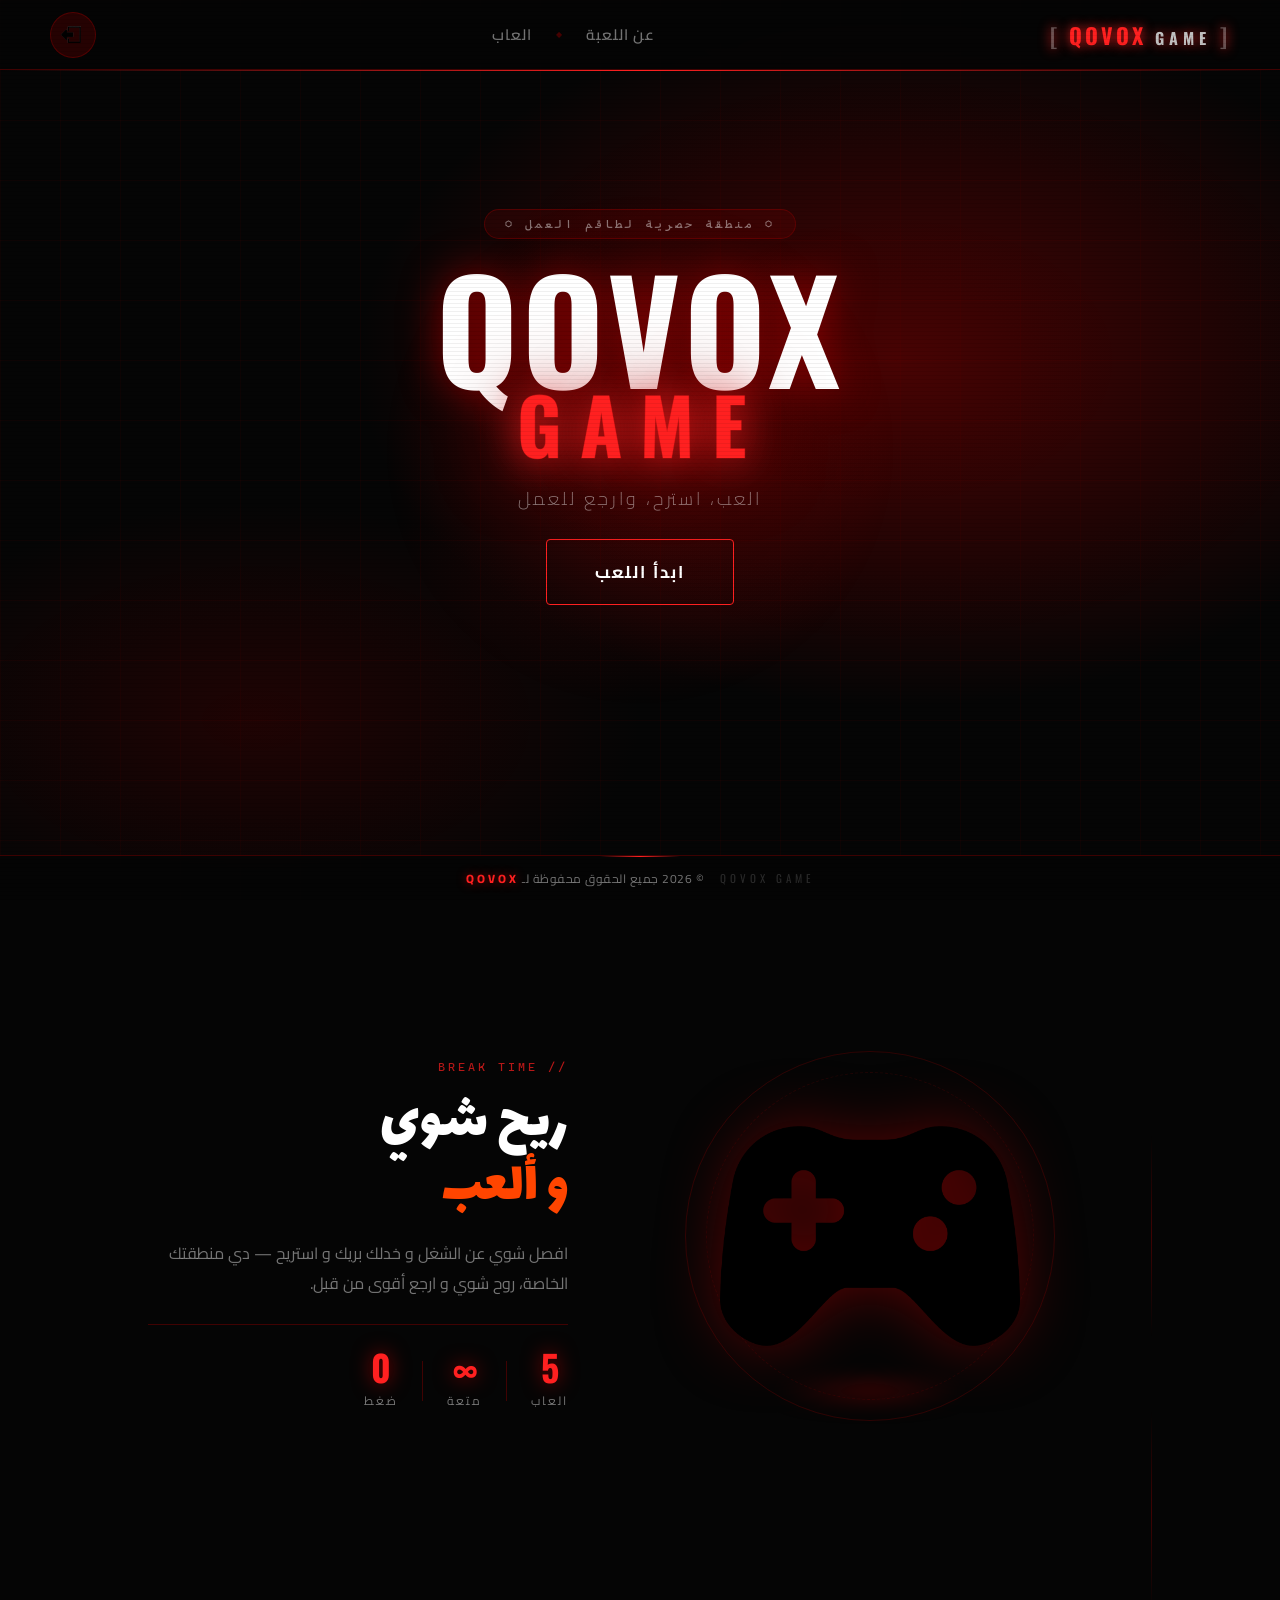
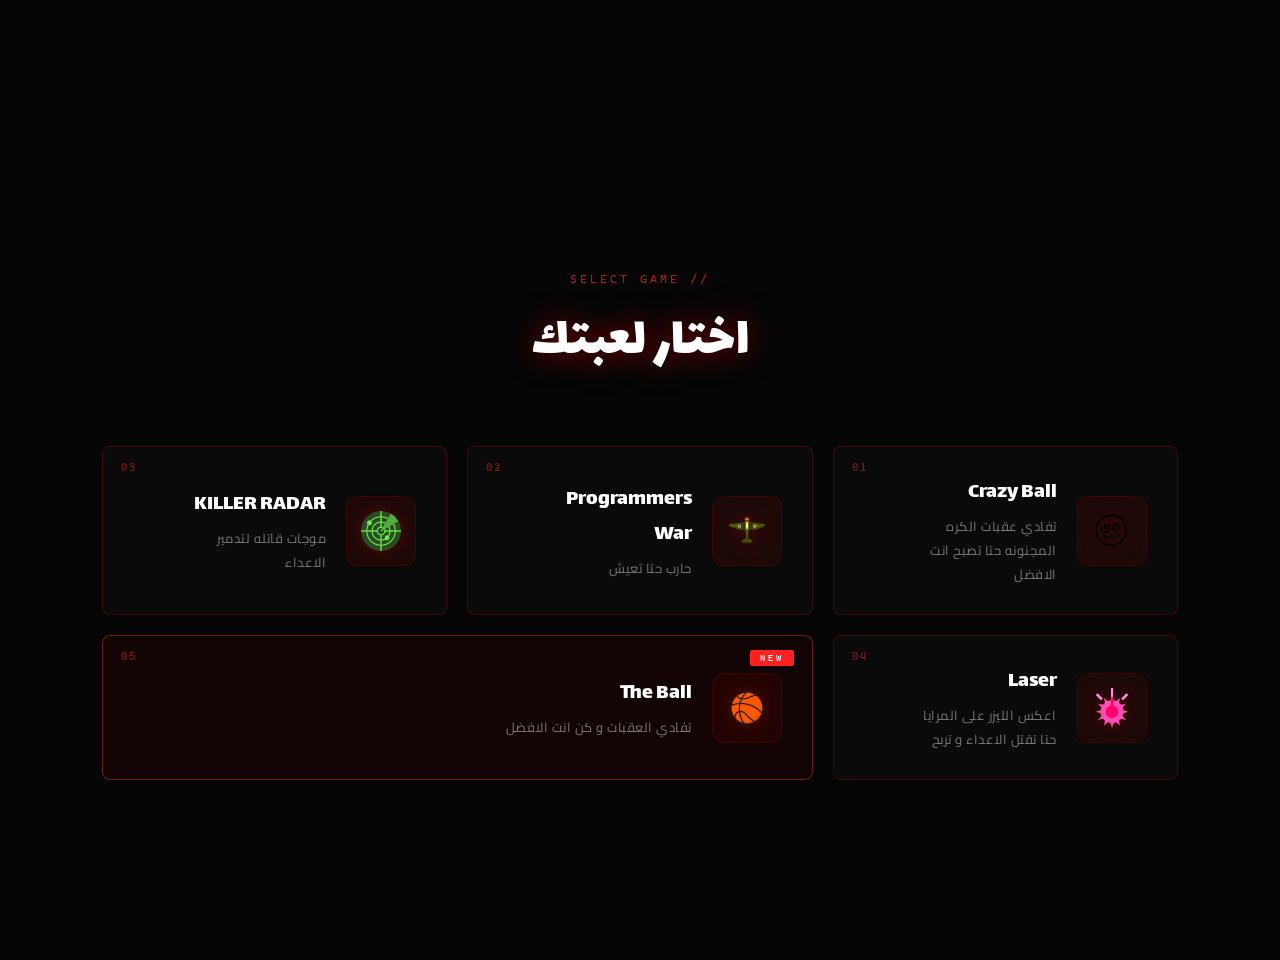
<file: main/game/game.html>
<!DOCTYPE html>
<html lang="ar" dir="rtl">
<head>
    <meta charset="UTF-8">
    <meta name="viewport" content="width=device-width, initial-scale=1.0">
    <title>QOVOX GAME</title>
    <meta name="description" content="هذا الموقع خاص بطاقم العمل فقط و لا يمكنك ان تكون هنا اله بـ كود دعوة">
    <link rel="stylesheet" href="game.css">
    <link rel="icon" href="img/hamer.png" type="image/png">
    <link rel="preconnect" href="https://fonts.googleapis.com">
<link rel="preconnect" href="https://fonts.gstatic.com" crossorigin>
<link href="https://fonts.googleapis.com/css2?family=Akronim&family=Alkalami&family=Amiri+Quran&family=Amiri:ital,wght@0,400;0,700;1,400;1,700&family=Architects+Daughter&family=Aref+Ruqaa+Ink:wght@400;700&family=Aref+Ruqaa:wght@400;700&family=Badeen+Display&family=Baskervville:ital,wght@0,400..700;1,400..700&family=Bodoni+Moda+SC:ital,opsz,wght@0,6..96,400..900;1,6..96,400..900&family=Bytesized&family=Cairo+Play:wght@200..1000&family=Cairo:wght@200..1000&family=Cascadia+Mono:ital,wght@0,200..700;1,200..700&family=Changa:wght@200..800&family=Coral+Pixels&family=Corinthia:wght@400;700&family=Creepster&family=Danfo&family=Edu+AU+VIC+WA+NT+Dots:wght@400..700&family=Fascinate+Inline&family=Fruktur:ital@0;1&family=Fustat:wght@200..800&family=Handjet:wght,ELSH@100..900,2&family=Jersey+25+Charted&family=Kanit:ital,wght@0,100;0,200;0,300;0,400;0,500;0,600;0,700;0,800;0,900;1,100;1,200;1,300;1,400;1,500;1,600;1,700;1,800;1,900&family=Kavivanar&family=LINE+Seed+JP&family=Lalezar&family=Lateef:wght@200;300;400;500;600;700;800&family=Libertinus+Keyboard&family=Libre+Barcode+39+Extended&family=Mada:wght@200..900&family=Marhey:wght@300..700&family=Mirza:wght@400;500;600;700&family=Moirai+One&family=Nabla&family=Noto+Serif+Khitan+Small+Script&family=Oi&family=Oswald:wght@200..700&family=Palette+Mosaic&family=Playwrite+CU+Guides&family=Playwrite+NZ+Basic+Guides&family=Playwrite+NZ+Basic:wght@100..400&family=Qahiri&family=Rakkas&family=Reem+Kufi+Fun:wght@400..700&family=Reem+Kufi+Ink&family=Reem+Kufi:wght@400..700&family=Roboto:ital,wght@0,100..900;1,100..900&family=Rubik+80s+Fade&family=Rubik+Broken+Fax&family=Rubik+Moonrocks&family=Rubik+Wet+Paint&family=Rubik:ital,wght@0,300..900;1,300..900&family=Ruge+Boogie&family=Ruwudu:wght@400;500;600;700&family=SN+Pro:ital,wght@0,200..900;1,200..900&family=Scheherazade+New:wght@400;500;600;700&family=Stalinist+One&family=Tajawal:wght@200;300;400;500;700;800;900&family=Trade+Winds&family=Train+One&family=Vibes&family=Zilla+Slab+Highlight:wght@400;700&display=swap" rel="stylesheet">
</head>
<body>


    <div class="cursor-glow"></div>


    <div class="bg"></div>


    <div class="grid-overlay"></div>


    <div class="scanlines"></div>


    <div class="particles">
        <span></span><span></span><span></span>
        <span></span><span></span><span></span>
        <span></span><span></span><span></span>
    </div>


    <header id="navbar">
        <div class="logo">
            <span class="logo-bracket">[</span>
            QOVOX
            <span class="logo-game">GAME</span>
            <span class="logo-bracket">]</span>
        </div>

        <nav class="nav-center">
            <a href="#about" class="nav-link">عن اللعبة</a>
            <span class="nav-divider">◆</span>
            <a href="#games" class="nav-link">العاب</a>
        </nav>

        <a href="../../index.html" class="community">
            <img src="img/logout-icon.png" alt="Community">
            <span>عد الي QOVOX Community</span>
        </a>
    </header>


    <section class="hero">
        <div class="hero-inner">
            <div class="hero-badge">⬡ منطقة حصرية لطاقم العمل ⬡</div>
            <h1 id="title">QOVOX<br><span class="title-game">GAME</span></h1>
            <p class="hero-sub">العب، استرح، وارجع للعمل</p>
            <a href="#games" class="hero-cta">
                <span class="cta-inner">ابدأ اللعب</span>
                <span class="cta-glow"></span>
            </a>
            <div class="hero-scroll-hint">
                <span></span>
                <span></span>
                <span></span>
            </div>
        </div>
    </section>


    <section class="about reveal" id="about">
        <div class="about-deco-line"></div>
        <div class="about-img-wrap">
            <div class="about-img-ring"></div>
            <img src="img/game.png" alt="game">
            <div class="about-img-shadow"></div>
        </div>
        <div class="about-text">
            <div class="section-tag">// BREAK TIME</div>
            <h2>ريح شوي<br><span class="text-accent">و ألعب</span></h2>
            <p>افصل شوي عن الشغل و خدلك بريك و استريح — دي منطقتك الخاصة، روح شوي و ارجع أقوى من قبل.</p>
            <div class="about-stats">
                <div class="stat">
                    <span class="stat-num">5</span>
                    <span class="stat-label">العاب</span>
                </div>
                <div class="stat-divider"></div>
                <div class="stat">
                    <span class="stat-num">∞</span>
                    <span class="stat-label">متعة</span>
                </div>
                <div class="stat-divider"></div>
                <div class="stat">
                    <span class="stat-num">0</span>
                    <span class="stat-label">ضغط</span>
                </div>
            </div>
        </div>
        <div class="about-deco-line about-deco-line--right"></div>
    </section>


    <section class="games" id="games">
        <div class="games-header reveal">
            <div class="section-tag">// SELECT GAME</div>
            <h2 class="games-title">اختار لعبتك</h2>
        </div>

        <div class="games-grid">
            <a href="game1/crball.html" class="game-card reveal">
                <div class="game-card-bg"></div>
                <div class="game-card-number">01</div>
                <div class="game-card-img-wrap">
                    <img src="img/game1.png" alt="game">
                </div>
                <div class="game-card-content">
                    <h3>Crazy Ball</h3>
                    <p class="game-card-desc">تفادي عقبات الكره المجنونه حتا تصبح انت الافضل</p>
                </div>
                <div class="game-card-arrow">←</div>
                <div class="game-card-glow"></div>
            </a>

            <a href="game2/war.html" class="game-card reveal">
                <div class="game-card-bg"></div>
                <div class="game-card-number">02</div>
                <div class="game-card-img-wrap">
                    <img src="img/game2.png" alt="game">
                </div>
                <div class="game-card-content">
                    <h3>Programmers War</h3>
                    <p class="game-card-desc">حارب حتا تعيش</p>
                </div>
                <div class="game-card-arrow">←</div>
                <div class="game-card-glow"></div>
            </a>

            <a href="game3/radar.html" class="game-card reveal">
                <div class="game-card-bg"></div>
                <div class="game-card-number">03</div>
                <div class="game-card-img-wrap">
                    <img src="img/game3.png" alt="game">
                </div>
                <div class="game-card-content">
                    <h3>KILLER RADAR</h3>
                    <p class="game-card-desc">موجات قاتله لتدمير الاعداء</p>
                </div>
                <div class="game-card-arrow">←</div>
                <div class="game-card-glow"></div>
            </a>

            <a href="game4/lesar.html" class="game-card reveal">
                <div class="game-card-bg"></div>
                <div class="game-card-number">04</div>
                <div class="game-card-img-wrap">
                    <img src="img/game4.png" alt="game">
                </div>
                <div class="game-card-content">
                    <h3>Laser</h3>
                    <p class="game-card-desc">اعكس الليزر على المرايا حتا تقتل الاعداء و تربح</p>
                </div>
                <div class="game-card-arrow">←</div>
                <div class="game-card-glow"></div>
            </a>

            <a href="game5/ball.html" class="game-card reveal game-card--featured">
                <div class="game-card-bg"></div>
                <div class="game-card-number">05</div>
                <div class="game-card-badge">NEW</div>
                <div class="game-card-img-wrap">
                    <img src="img/game5.png" alt="game">
                </div>
                <div class="game-card-content">
                    <h3>The Ball</h3>
                    <p class="game-card-desc">تفادي العقبات و كن انت الافضل</p>
                </div>
                <div class="game-card-arrow">←</div>
                <div class="game-card-glow"></div>
            </a>
        </div>
    </section>


    <footer class="main-footer">
        <div class="footer-inner">
            <div class="footer-logo">QOVOX GAME</div>
            <p>© 2026 جميع الحقوق محفوظة لـ <span class="RED-QOVOX">QOVOX</span></p>
            <div class="footer-line"></div>
        </div>
    </footer>

    <script src="game.js"></script>
</body>
</html>
</file>
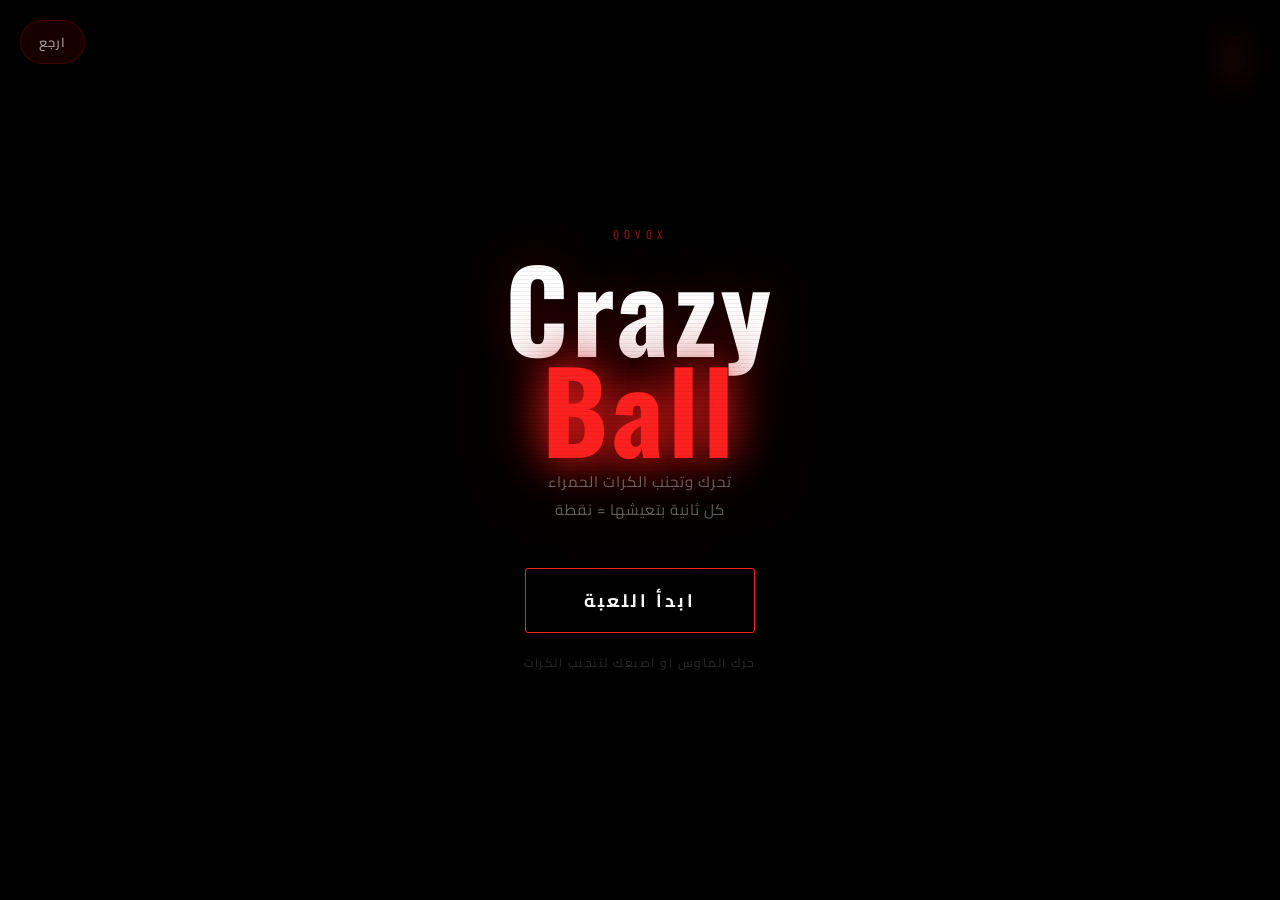
<file: main/game/game1/crball.html>
<!DOCTYPE html>
<html lang="ar" dir="rtl">
<head>
<meta charset="UTF-8">
<meta name="viewport" content="width=device-width, initial-scale=1.0, user-scalable=no">
<title>Crazy Ball - QOVOX</title>
<link rel="preconnect" href="https://fonts.googleapis.com">
<link rel="preconnect" href="https://fonts.gstatic.com" crossorigin>
<link href="https://fonts.googleapis.com/css2?family=Cairo:wght@300;400;600;700&family=Oswald:wght@400;700&display=swap" rel="stylesheet">
<link rel="icon" href="hamer.png" type="image/png">
<style>
*,*::before,*::after{margin:0;padding:0;box-sizing:border-box}
html,body{width:100%;height:100%;overflow:hidden;background:#050505}
canvas{display:block;position:fixed;inset:0;touch-action:none}
.scanlines{position:fixed;inset:0;z-index:200;pointer-events:none;background:repeating-linear-gradient(to bottom,transparent,transparent 3px,rgba(0,0,0,0.055) 3px,rgba(0,0,0,0.055) 4px)}
#back{position:fixed;top:20px;left:20px;z-index:100;display:flex;align-items:center;gap:8px;background:rgba(139,0,0,0.18);border:1px solid rgba(139,0,0,0.4);padding:9px 18px;border-radius:40px;text-decoration:none;color:rgba(255,255,255,0.6);font-family:'Cairo',sans-serif;font-size:13px;font-weight:600;letter-spacing:1px;transition:background .3s,border-color .3s,color .3s,box-shadow .3s}
#back:hover{background:rgba(139,0,0,0.5);border-color:rgba(255,32,32,0.6);color:#fff;box-shadow:0 0 22px rgba(139,0,0,0.4)}
#hud{position:fixed;top:16px;right:24px;z-index:10;text-align:center;pointer-events:none}
#score-label{font-family:'Oswald',sans-serif;font-size:10px;letter-spacing:4px;color:rgba(255,255,255,0.28)}
#score-val{font-family:'Oswald',sans-serif;font-size:54px;font-weight:700;color:#ff2020;line-height:1;text-shadow:0 0 22px rgba(255,32,32,0.8)}
#score-val.bump{animation:scoreBump .18s ease}
@keyframes scoreBump{0%{transform:scale(1)}50%{transform:scale(1.28)}100%{transform:scale(1)}}
#level-tag{font-family:'Oswald',sans-serif;font-size:10px;letter-spacing:3px;color:rgba(255,69,0,0.45);margin-top:2px}
#overlay{position:fixed;inset:0;display:flex;flex-direction:column;align-items:center;justify-content:center;z-index:50;background:rgba(0,0,0,0.88);backdrop-filter:blur(14px);-webkit-backdrop-filter:blur(14px);transition:opacity .45s,visibility .45s}
#overlay.hidden{opacity:0;visibility:hidden;pointer-events:none}
.o-tag{font-family:'Oswald',sans-serif;font-size:11px;letter-spacing:5px;color:rgba(255,32,32,0.5);margin-bottom:14px}
.o-title{font-family:'Oswald',sans-serif;font-size:clamp(62px,14vw,112px);font-weight:700;color:#fff;letter-spacing:4px;line-height:.9;text-shadow:0 0 50px rgba(139,0,0,0.45);text-align:center;margin-bottom:10px}
.o-title .r{color:#ff2020;text-shadow:0 0 40px #ff2020,0 0 80px #8b0000}
.o-sub{font-family:'Cairo',sans-serif;font-size:15px;color:rgba(255,255,255,0.38);letter-spacing:1px;text-align:center;max-width:320px;line-height:1.85;margin-bottom:44px}
.death-score{display:none;flex-direction:column;align-items:center;gap:3px;margin-bottom:34px;padding:18px 48px;border:1px solid rgba(139,0,0,0.38);border-radius:6px;background:rgba(139,0,0,0.09)}
.death-score.show{display:flex}
.ds-label{font-family:'Oswald',sans-serif;font-size:10px;letter-spacing:4px;color:rgba(255,255,255,0.28)}
.ds-num{font-family:'Oswald',sans-serif;font-size:76px;font-weight:700;color:#ff2020;line-height:1;text-shadow:0 0 28px #ff2020}
.ds-unit{font-family:'Cairo',sans-serif;font-size:12px;letter-spacing:2px;color:rgba(255,255,255,0.28)}
.play-btn{position:relative;padding:15px 58px;border:1px solid #ff2020;border-radius:3px;background:transparent;color:#fff;font-family:'Cairo',sans-serif;font-size:18px;font-weight:700;letter-spacing:3px;cursor:pointer;overflow:hidden;transition:box-shadow .3s,border-color .3s}
.play-btn::before{content:'';position:absolute;inset:0;background:#8b0000;transform:scaleX(0);transform-origin:right;transition:transform .4s cubic-bezier(.4,0,.2,1);z-index:0}
.play-btn:hover::before{transform:scaleX(1);transform-origin:left}
.play-btn:hover{box-shadow:0 0 38px rgba(139,0,0,0.7);border-color:#ff4500}
.play-btn span{position:relative;z-index:1}
.hint-text{margin-top:18px;font-family:'Cairo',sans-serif;font-size:12px;color:rgba(255,255,255,0.17);letter-spacing:1.5px;text-align:center}
</style>
</head>
<body>
<canvas id="c"></canvas>
<div class="scanlines"></div>
<a href="../game.html" id="back">ارجع</a>
<div id="hud">
    <div id="score-label">SCORE</div>
    <div id="score-val">0</div>
    <div id="level-tag">LV 1</div>
</div>
<div id="overlay">
    <div class="o-tag">QOVOX</div>
    <div class="o-title">Crazy<br><span class="r">Ball</span></div>
    <div class="o-sub" id="o-sub">تحرك وتجنب الكرات الحمراء<br>كل ثانية بتعيشها = نقطة</div>
    <div class="death-score" id="death-score">
        <span class="ds-label">SCORE</span>
        <span class="ds-num" id="ds-num">0</span>
        <span class="ds-unit">ثانية نجاة</span>
    </div>
    <button class="play-btn" id="play-btn"><span id="btn-label">ابدأ اللعبة</span></button>
    <div class="hint-text" id="hint-text">حرك الماوس او اصبعك لتتجنب الكرات</div>
</div>
<script>
const canvas = document.getElementById('c');
const ctx = canvas.getContext('2d');
const scoreValEl = document.getElementById('score-val');
const levelTagEl = document.getElementById('level-tag');
const overlay = document.getElementById('overlay');
const playBtn = document.getElementById('play-btn');
const oSubEl = document.getElementById('o-sub');
const deathScoreEl = document.getElementById('death-score');
const dsNumEl = document.getElementById('ds-num');
const btnLabelEl = document.getElementById('btn-label');
const hintEl = document.getElementById('hint-text');

let W, H;
let mx = window.innerWidth / 2;
let my = window.innerHeight / 2;
let state = 'start';
let player, enemies, particles;
let startTime, lastSpawn, spawnInterval, prevScore, level, rafId;

function resize() {
    W = canvas.width = window.innerWidth;
    H = canvas.height = window.innerHeight;
}
window.addEventListener('resize', resize);
resize();

document.addEventListener('mousemove', e => { mx = e.clientX; my = e.clientY; });
canvas.addEventListener('touchstart', e => { e.preventDefault(); mx = e.touches[0].clientX; my = e.touches[0].clientY; }, { passive: false });
canvas.addEventListener('touchmove', e => { e.preventDefault(); mx = e.touches[0].clientX; my = e.touches[0].clientY; }, { passive: false });

class Player {
    constructor() {
        this.x = W / 2;
        this.y = H / 2;
        this.r = 9;
        this.trail = [];
    }
    update() {
        this.x += (mx - this.x) * 0.13;
        this.y += (my - this.y) * 0.13;
        this.trail.unshift({ x: this.x, y: this.y });
        if (this.trail.length > 28) this.trail.pop();
    }
    draw() {
        for (let i = this.trail.length - 1; i >= 0; i--) {
            const life = 1 - i / this.trail.length;
            ctx.beginPath();
            ctx.arc(this.trail[i].x, this.trail[i].y, this.r * life * 0.72, 0, Math.PI * 2);
            ctx.fillStyle = `rgba(255,32,32,${life * 0.22})`;
            ctx.fill();
        }
        const g = ctx.createRadialGradient(this.x, this.y, 0, this.x, this.y, this.r * 3.5);
        g.addColorStop(0, 'rgba(255,255,255,0.97)');
        g.addColorStop(0.32, 'rgba(255,140,140,0.55)');
        g.addColorStop(1, 'rgba(255,0,0,0)');
        ctx.beginPath();
        ctx.arc(this.x, this.y, this.r * 3.5, 0, Math.PI * 2);
        ctx.fillStyle = g;
        ctx.fill();
        ctx.beginPath();
        ctx.arc(this.x, this.y, this.r, 0, Math.PI * 2);
        ctx.fillStyle = '#ffffff';
        ctx.fill();
    }
}

class Enemy {
    constructor(diff) {
        this.r = 6 + Math.random() * 11;
        const spd = (1.6 + Math.random() * 2.5) * diff;
        const side = Math.floor(Math.random() * 4);
        if (side === 0)      { this.x = Math.random() * W; this.y = -this.r - 8; }
        else if (side === 1) { this.x = W + this.r + 8;    this.y = Math.random() * H; }
        else if (side === 2) { this.x = Math.random() * W; this.y = H + this.r + 8; }
        else                 { this.x = -this.r - 8;       this.y = Math.random() * H; }
        const tx = W * (0.2 + Math.random() * 0.6);
        const ty = H * (0.2 + Math.random() * 0.6);
        const angle = Math.atan2(ty - this.y, tx - this.x) + (Math.random() - 0.5) * 0.65;
        this.vx = Math.cos(angle) * spd;
        this.vy = Math.sin(angle) * spd;
        this.pulse = Math.random() * Math.PI * 2;
        this.hue = Math.random() > 0.22 ? 0 : 16;
    }
    update() {
        this.x += this.vx;
        this.y += this.vy;
        this.pulse += 0.07;
    }
    draw() {
        const f = 0.82 + Math.sin(this.pulse) * 0.18;
        const g = ctx.createRadialGradient(this.x, this.y, 0, this.x, this.y, this.r * 2.2);
        g.addColorStop(0, `hsla(${this.hue},100%,58%,${f})`);
        g.addColorStop(0.55, `hsla(${this.hue},100%,32%,${f * 0.42})`);
        g.addColorStop(1, `hsla(${this.hue},100%,12%,0)`);
        ctx.beginPath();
        ctx.arc(this.x, this.y, this.r * 2.2, 0, Math.PI * 2);
        ctx.fillStyle = g;
        ctx.fill();
        ctx.beginPath();
        ctx.arc(this.x, this.y, this.r, 0, Math.PI * 2);
        ctx.fillStyle = `hsl(${this.hue},100%,57%)`;
        ctx.fill();
    }
    offscreen() { return this.x < -100 || this.x > W + 100 || this.y < -100 || this.y > H + 100; }
    hits(p) { return Math.hypot(this.x - p.x, this.y - p.y) < this.r + p.r - 2; }
}

class Particle {
    constructor(x, y) {
        this.x = x; this.y = y;
        const a = Math.random() * Math.PI * 2;
        const s = 1.5 + Math.random() * 8;
        this.vx = Math.cos(a) * s;
        this.vy = Math.sin(a) * s;
        this.life = 1;
        this.decay = 0.012 + Math.random() * 0.022;
        this.r = 2 + Math.random() * 5;
        this.hue = Math.random() > 0.4 ? 0 : 20;
    }
    update() {
        this.x += this.vx; this.y += this.vy;
        this.vx *= 0.96; this.vy *= 0.96;
        this.life -= this.decay;
    }
    draw() {
        ctx.globalAlpha = Math.max(0, this.life);
        ctx.beginPath();
        ctx.arc(this.x, this.y, this.r * this.life, 0, Math.PI * 2);
        ctx.fillStyle = `hsl(${this.hue},100%,${44 + this.life * 18}%)`;
        ctx.fill();
        ctx.globalAlpha = 1;
    }
    dead() { return this.life <= 0; }
}

function drawBg() {
    ctx.fillStyle = '#050505';
    ctx.fillRect(0, 0, W, H);
    ctx.lineWidth = 1;
    ctx.strokeStyle = 'rgba(110,0,0,0.09)';
    const gs = 62;
    for (let x = 0; x < W; x += gs) { ctx.beginPath(); ctx.moveTo(x, 0); ctx.lineTo(x, H); ctx.stroke(); }
    for (let y = 0; y < H; y += gs) { ctx.beginPath(); ctx.moveTo(0, y); ctx.lineTo(W, y); ctx.stroke(); }
    const cg = ctx.createRadialGradient(W / 2, H / 2, 0, W / 2, H / 2, Math.max(W, H) * 0.65);
    cg.addColorStop(0, 'rgba(85,0,0,0.18)');
    cg.addColorStop(1, 'transparent');
    ctx.fillStyle = cg;
    ctx.fillRect(0, 0, W, H);
}

function drawDanger() {
    if (!player || enemies.length === 0) return;
    let minDist = Infinity;
    for (const e of enemies) minDist = Math.min(minDist, Math.hypot(e.x - player.x, e.y - player.y));
    if (minDist < 150) {
        const intensity = (1 - minDist / 150) * 0.32;
        const vg = ctx.createRadialGradient(W / 2, H / 2, Math.min(W, H) * 0.28, W / 2, H / 2, Math.max(W, H) * 0.72);
        vg.addColorStop(0, 'transparent');
        vg.addColorStop(1, `rgba(200,0,0,${intensity})`);
        ctx.fillStyle = vg;
        ctx.fillRect(0, 0, W, H);
    }
}

function explode(x, y) { for (let i = 0; i < 72; i++) particles.push(new Particle(x, y)); }

function gameLoop(ts) {
    rafId = requestAnimationFrame(gameLoop);
    drawBg();
    const elapsed = (ts - startTime) / 1000;
    const s = Math.floor(elapsed);
    level = Math.min(10, Math.floor(elapsed / 8) + 1);
    const diff = 1 + elapsed * 0.055;
    if (s !== prevScore) {
        prevScore = s;
        scoreValEl.textContent = s;
        scoreValEl.classList.remove('bump');
        scoreValEl.offsetWidth;
        scoreValEl.classList.add('bump');
    }
    levelTagEl.textContent = 'LV ' + level;
    if (ts - lastSpawn > spawnInterval) {
        const count = 1 + Math.floor(diff * 0.55);
        for (let i = 0; i < count; i++) enemies.push(new Enemy(diff));
        lastSpawn = ts;
        spawnInterval = Math.max(260, 850 - elapsed * 9.5);
    }
    player.update();
    for (let i = enemies.length - 1; i >= 0; i--) {
        enemies[i].update();
        enemies[i].draw();
        if (enemies[i].offscreen()) { enemies.splice(i, 1); continue; }
        if (enemies[i].hits(player)) {
            explode(player.x, player.y);
            cancelAnimationFrame(rafId);
            state = 'dead';
            deathLoop();
            showDeath(s);
            return;
        }
    }
    for (let i = particles.length - 1; i >= 0; i--) {
        particles[i].update(); particles[i].draw();
        if (particles[i].dead()) particles.splice(i, 1);
    }
    drawDanger();
    player.draw();
}

function deathLoop() {
    drawBg();
    for (const e of enemies) { e.update(); e.draw(); }
    for (let i = particles.length - 1; i >= 0; i--) {
        particles[i].update(); particles[i].draw();
        if (particles[i].dead()) particles.splice(i, 1);
    }
    if (particles.length > 0) requestAnimationFrame(deathLoop);
}

function showDeath(s) {
    deathScoreEl.classList.add('show');
    dsNumEl.textContent = s;
    oSubEl.textContent = s >= 30 ? ' أداء خرافي، حاول تكسر رقمك' : s >= 15 ? 'مش بطال، بس تقدر أحسن' : 'حاول تانى وعيش أكتر';
    btnLabelEl.textContent = 'العب تاني';
    hintEl.textContent = s >= 30 ? 'انت جامد' : 'حرك الماوس او اصبعك لتتجنب الكرات';
    setTimeout(() => overlay.classList.remove('hidden'), 360);
}

function startGame() {
    cancelAnimationFrame(rafId);
    mx = W / 2; my = H / 2;
    player = new Player();
    enemies = []; particles = [];
    prevScore = -1; level = 1;
    startTime = performance.now();
    lastSpawn = startTime;
    spawnInterval = 840;
    scoreValEl.textContent = '0';
    levelTagEl.textContent = 'LV 1';
    deathScoreEl.classList.remove('show');
    state = 'playing';
    overlay.classList.add('hidden');
    rafId = requestAnimationFrame(gameLoop);
}

playBtn.addEventListener('click', startGame);
playBtn.addEventListener('touchend', e => { e.preventDefault(); startGame(); });
drawBg();
</script>
</body>
</html>
</file>
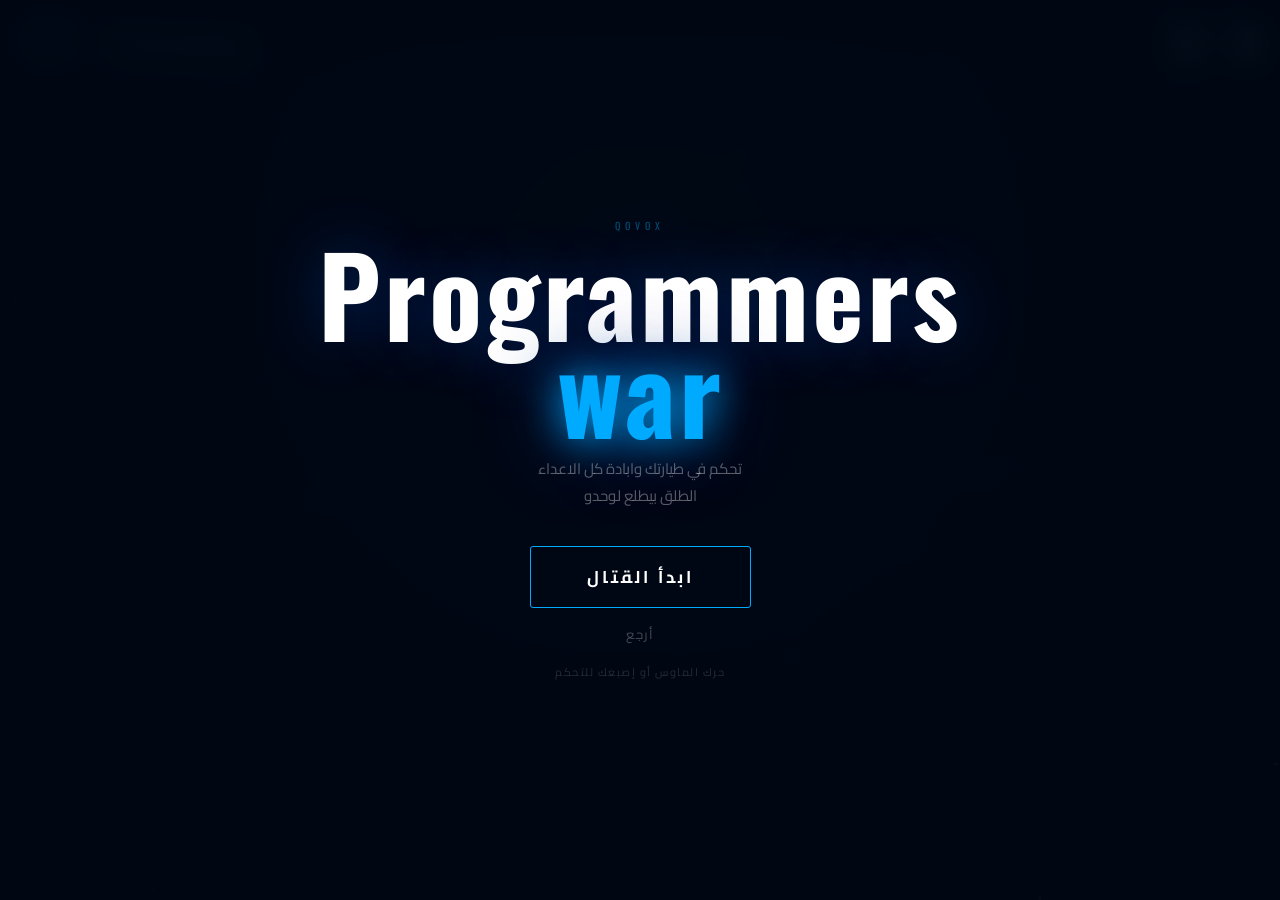
<file: main/game/game2/war.html>
<!DOCTYPE html>
<html lang="ar" dir="rtl">
<head>
<meta charset="UTF-8">
<meta name="viewport" content="width=device-width, initial-scale=1.0, user-scalable=no">
<title>Programmers war — QOVOX</title>
<link rel="preconnect" href="https://fonts.googleapis.com">
<link rel="preconnect" href="https://fonts.gstatic.com" crossorigin>
<link href="https://fonts.googleapis.com/css2?family=Cairo:wght@300;400;600;700;900&family=Oswald:wght@400;700&display=swap" rel="stylesheet">
<link rel="icon" href="hamer.png" type="image/png">
<style>
*,*::before,*::after{margin:0;padding:0;box-sizing:border-box}
html,body{width:100%;height:100%;overflow:hidden;background:#000814;font-family:'Cairo',sans-serif}
canvas{display:block;position:fixed;inset:0;touch-action:none}
#back{position:fixed;top:18px;left:18px;z-index:200;display:flex;align-items:center;gap:8px;background:rgba(0,20,60,0.55);border:1px solid rgba(0,150,255,0.28);padding:8px 17px;border-radius:40px;text-decoration:none;color:rgba(255,255,255,0.55);font-size:13px;font-weight:600;letter-spacing:1px;transition:.3s;backdrop-filter:blur(8px)}
#back:hover{background:rgba(0,80,180,0.5);border-color:rgba(0,180,255,0.65);color:#fff;box-shadow:0 0 20px rgba(0,140,255,0.35)}
#hud{position:fixed;top:0;left:0;right:0;z-index:100;padding:14px 24px 14px 110px;display:flex;align-items:center;justify-content:space-between;background:linear-gradient(to bottom,rgba(0,8,20,0.92),transparent);pointer-events:none}
#hud-left{display:flex;align-items:center;gap:20px}
.hud-block{display:flex;flex-direction:column;gap:1px}
.hud-label{font-size:9px;letter-spacing:3.5px;color:rgba(0,180,255,0.45);font-family:'Oswald',sans-serif}
.hud-val{font-family:'Oswald',sans-serif;font-size:30px;font-weight:700;color:#fff;line-height:1;text-shadow:0 0 14px rgba(0,180,255,0.6)}
#score-val.bump{animation:bump .16s ease}
@keyframes bump{0%{transform:scale(1)}50%{transform:scale(1.3)}100%{transform:scale(1)}}
#hp-bar-wrap{display:flex;flex-direction:column;gap:4px;align-items:flex-end}
#hp-bar{width:140px;height:5px;background:rgba(255,255,255,0.08);border-radius:3px;overflow:hidden;border:1px solid rgba(0,180,255,0.18)}
#hp-fill{height:100%;width:100%;background:linear-gradient(90deg,#00aaff,#00ffcc);border-radius:3px;transition:width .25s,background .3s}
#wave-tag{font-family:'Oswald',sans-serif;font-size:10px;letter-spacing:4px;color:rgba(0,180,255,0.4)}
#overlay{position:fixed;inset:0;z-index:300;display:flex;flex-direction:column;align-items:center;justify-content:center;background:rgba(0,8,20,0.92);backdrop-filter:blur(16px);-webkit-backdrop-filter:blur(16px);transition:opacity .45s,visibility .45s}
#overlay.hidden{opacity:0;visibility:hidden;pointer-events:none}
.o-tag{font-family:'Oswald',sans-serif;font-size:10px;letter-spacing:5px;color:rgba(0,180,255,0.4);margin-bottom:12px}
.o-title{font-family:'Oswald',sans-serif;font-size:clamp(60px,13vw,110px);font-weight:700;color:#fff;letter-spacing:3px;line-height:.88;text-align:center;text-shadow:0 0 60px rgba(0,100,255,0.3)}
.o-title .b{color:#00aaff;text-shadow:0 0 40px #00aaff,0 0 80px #003388}
.o-sub{font-size:15px;color:rgba(255,255,255,0.35);text-align:center;line-height:1.85;max-width:300px;margin:16px 0 36px}
.death-box{display:none;flex-direction:column;align-items:center;padding:18px 52px;border:1px solid rgba(0,150,255,0.28);border-radius:6px;background:rgba(0,20,60,0.35);margin-bottom:28px;gap:3px}
.death-box.show{display:flex}
.db-label{font-family:'Oswald',sans-serif;font-size:9px;letter-spacing:4px;color:rgba(0,180,255,0.35)}
.db-num{font-family:'Oswald',sans-serif;font-size:72px;font-weight:700;color:#00aaff;line-height:1;text-shadow:0 0 28px #00aaff}
.db-sub{font-family:'Cairo',sans-serif;font-size:12px;color:rgba(255,255,255,0.25);letter-spacing:1px}
.play-btn{position:relative;padding:14px 56px;border:1px solid #00aaff;border-radius:3px;background:transparent;color:#fff;font-family:'Cairo',sans-serif;font-size:17px;font-weight:700;letter-spacing:3px;cursor:pointer;overflow:hidden;transition:box-shadow .3s,border-color .3s}
.play-btn::before{content:'';position:absolute;inset:0;background:rgba(0,80,180,0.55);transform:scaleX(0);transform-origin:right;transition:transform .38s cubic-bezier(.4,0,.2,1);z-index:0}
.play-btn:hover::before{transform:scaleX(1);transform-origin:left}
.play-btn:hover{box-shadow:0 0 36px rgba(0,140,255,0.5);border-color:#00ddff}
.play-btn span{position:relative;z-index:1}
.hint{margin-top:16px;font-size:11px;color:rgba(255,255,255,0.15);letter-spacing:1.5px}
.back-overlay{display:inline-block;margin-top:14px;text-decoration:none;color:rgba(255,255,255,0.28);font-family:'Cairo',sans-serif;font-size:13px;letter-spacing:1.5px;transition:color .3s}
.back-overlay:hover{color:rgba(0,180,255,0.8)}
</style>
</head>
<body>
<canvas id="c"></canvas>
<a href="../game.html" id="back">أرجع</a>
<div id="hud">
    <div id="hud-left">
        <div class="hud-block">
            <span class="hud-label">SCORE</span>
            <span class="hud-val" id="score-val">0</span>
        </div>
        <div class="hud-block">
            <span class="hud-label">KILLS</span>
            <span class="hud-val" id="kills-val">0</span>
        </div>
    </div>
    <div id="hp-bar-wrap">
        <span id="wave-tag">WAVE 1</span>
        <div id="hp-bar"><div id="hp-fill"></div></div>
    </div>
</div>
<div id="overlay">
    <div class="o-tag">QOVOX</div>
    <div class="o-title">Programmers<br><span class="b">war</span></div>
    <div class="o-sub" id="o-sub">تحكم في طيارتك وابادة كل الاعداء<br>الطلق بيطلع لوحدو</div>
    <div class="death-box" id="death-box">
        <span class="db-label">SCORE</span>
        <span class="db-num" id="db-num">0</span>
        <span class="db-sub" id="db-sub">قتلت 0 عدو</span>
    </div>
    <button class="play-btn" id="play-btn"><span id="btn-label">ابدأ القتال</span></button>
    <a href="../game.html" class="back-overlay">أرجع</a>
    <div class="hint">حرك الماوس أو إصبعك للتحكم</div>
</div>
<script>
const canvas = document.getElementById('c');
const ctx    = canvas.getContext('2d');

const scoreEl  = document.getElementById('score-val');
const killsEl  = document.getElementById('kills-val');
const waveEl   = document.getElementById('wave-tag');
const hpFill   = document.getElementById('hp-fill');
const overlay  = document.getElementById('overlay');
const playBtn  = document.getElementById('play-btn');
const deathBox = document.getElementById('death-box');
const dbNum    = document.getElementById('db-num');
const dbSub    = document.getElementById('db-sub');
const oSubEl   = document.getElementById('o-sub');
const btnLabel = document.getElementById('btn-label');

let W, H, rafId;
let mx = 0, my = 0;
let player, bullets, enemies, particles, stars;
let score, kills, wave, hp;
let lastShot, lastSpawn, spawnTimer, waveTimer;
let gameActive = false;
let scroll = 0;

const PLAYER_IMG = new Image();

let playerImgOk  = false;

PLAYER_IMG.onload = () => { playerImgOk = true; };

PLAYER_IMG.src    = 'player.png';
const enemyImages = [];

const imageNames = [
"atk.png",
"cpls.png",
"csharb.png",
"ere.PNG",
"ht.png",
"java.png",
"json.png",
"nodejs.png",
"php.png",
"python.png",
"ss.png",
"swift.png",
"vs.png",
"hamer.png"
];

imageNames.forEach(name => {
    const img = new Image();
    img.src = name;
    enemyImages.push(img);
});

function resize() {
    W = canvas.width  = window.innerWidth;
    H = canvas.height = window.innerHeight;
    mx = W / 2;
    my = H - 120;
}
window.addEventListener('resize', resize);

document.addEventListener('mousemove', e => { mx = e.clientX; my = e.clientY; });
canvas.addEventListener('touchmove',  e => { e.preventDefault(); mx = e.touches[0].clientX; my = e.touches[0].clientY; }, { passive: false });
canvas.addEventListener('touchstart', e => { e.preventDefault(); mx = e.touches[0].clientX; my = e.touches[0].clientY; }, { passive: false });

function makeStars() {
    stars = [];
    for (let i = 0; i < 200; i++) {
        stars.push({
            x:   Math.random() * 4000,
            y:   Math.random() * 4000,
            r:   Math.random() * 1.5 + 0.3,
            spd: 0.5 + Math.random() * 2.8,
            a:   0.2 + Math.random() * 0.8
        });
    }
}

function drawBg() {
    ctx.save();
    ctx.globalAlpha = 1;
    ctx.fillStyle = '#000814';
    ctx.fillRect(0, 0, W, H);

    const ng = ctx.createRadialGradient(W * 0.5, H * 0.3, 0, W * 0.5, H * 0.3, Math.max(W, H) * 0.7);
    ng.addColorStop(0, 'rgba(0,25,70,0.4)');
    ng.addColorStop(1, 'transparent');
    ctx.fillStyle = ng;
    ctx.fillRect(0, 0, W, H);
    ctx.restore();

    for (const s of stars) {
        const sy = ((s.y + scroll * s.spd) % (H + 60)) - 30;
        const sx = s.x % W;
        ctx.save();
        ctx.globalAlpha = s.a;
        ctx.fillStyle = '#ffffff';
        ctx.beginPath();
        ctx.arc(sx, sy, s.r, 0, Math.PI * 2);
        ctx.fill();
        ctx.restore();
    }
}

class Player {
    constructor() {
        this.x     = W / 2;
        this.y     = H - 120;
        this.hw    = 32;
        this.hh    = 32;
        this.tilt  = 0;
        this.phase = 0;
    }

    update() {
        this.tilt  += ((mx - this.x) * 0.011 - this.tilt) * 0.14;
        this.tilt   = Math.max(-0.4, Math.min(0.4, this.tilt));
        this.x     += (mx - this.x) * 0.11;
        this.x      = Math.max(this.hw + 10, Math.min(W - this.hw - 10, this.x));
        this.phase += 0.2;
    }

    draw() {
        const thrLen = 24 + Math.sin(this.phase) * 9;

        ctx.save();
        ctx.translate(this.x, this.y);

        const tg = ctx.createLinearGradient(0, 20, 0, 20 + thrLen);
        tg.addColorStop(0,   'rgba(0,200,255,0.9)');
        tg.addColorStop(0.5, 'rgba(0,100,255,0.5)');
        tg.addColorStop(1,   'rgba(0,30,180,0)');
        ctx.fillStyle = tg;

        ctx.beginPath();
        ctx.ellipse(-9, 22 + thrLen * 0.4, 5, Math.max(1, thrLen * 0.5), 0, 0, Math.PI * 2);
        ctx.fill();

        ctx.beginPath();
        ctx.ellipse(9, 22 + thrLen * 0.4, 5, Math.max(1, thrLen * 0.5), 0, 0, Math.PI * 2);
        ctx.fill();

        ctx.rotate(this.tilt);
        if (playerImgOk) {
            ctx.drawImage(PLAYER_IMG, -this.hw, -this.hh, this.hw * 2, this.hh * 2);
        } else {
            ctx.fillStyle = '#00aaff';
            ctx.beginPath();
            ctx.moveTo(0, -28);
            ctx.lineTo(-16,  20);
            ctx.lineTo(-7,   12);
            ctx.lineTo(0,    16);
            ctx.lineTo(7,    12);
            ctx.lineTo(16,   20);
            ctx.closePath();
            ctx.fill();
            ctx.fillStyle = '#aaeeff';
            ctx.beginPath();
            ctx.ellipse(0, -4, 5, 9, 0, 0, Math.PI * 2);
            ctx.fill();
        }

        ctx.restore();
    }

    hitbox() { return { x: this.x - 14, y: this.y - 22, w: 28, h: 44 }; }
}

class Bullet {
    constructor(x, y, vx, vy, isPlayer) {
        this.x        = x;
        this.y        = y;
        this.vx       = vx;
        this.vy       = vy;
        this.isPlayer = isPlayer;
        this.trail    = [];
    }

    update() {
        this.trail.unshift({ x: this.x, y: this.y });
        if (this.trail.length > 7) this.trail.pop();
        this.x += this.vx;
        this.y += this.vy;
    }

    draw() {
        const color = this.isPlayer ? '#00ddff' : '#ff5500';
        const cr    = this.isPlayer ? 3   : 3.5;
        const gr    = this.isPlayer ? 8   : 10;

        for (let i = 0; i < this.trail.length; i++) {
            ctx.save();
            ctx.globalAlpha = (1 - i / this.trail.length) * 0.45;
            ctx.fillStyle   = color;
            ctx.beginPath();
            ctx.arc(this.trail[i].x, this.trail[i].y, cr, 0, Math.PI * 2);
            ctx.fill();
            ctx.restore();
        }

        ctx.save();
        const g = ctx.createRadialGradient(this.x, this.y, 0, this.x, this.y, gr);
        g.addColorStop(0, this.isPlayer ? 'rgba(0,220,255,0.85)' : 'rgba(255,80,0,0.85)');
        g.addColorStop(1, 'transparent');
        ctx.fillStyle = g;
        ctx.beginPath();
        ctx.arc(this.x, this.y, gr, 0, Math.PI * 2);
        ctx.fill();
        ctx.fillStyle = '#ffffff';
        ctx.beginPath();
        ctx.arc(this.x, this.y, cr - 0.5, 0, Math.PI * 2);
        ctx.fill();
        ctx.restore();
    }

    offscreen() { return this.y < -40 || this.y > H + 40 || this.x < -40 || this.x > W + 40; }
    hitbox() {
        const r = this.isPlayer ? 5 : 6;
        return { x: this.x - r, y: this.y - r, w: r * 2, h: r * 2 };
    }
}

class Enemy {
    constructor(waveNum) {
	this.img = enemyImages[Math.floor(Math.random() * enemyImages.length)];
        this.w     = 58;
        this.h     = 58;
        this.hw    = this.w / 2;
        this.x     = this.hw + 10 + Math.random() * (W - this.w - 20);
        this.y     = -this.h;
        const spd  = 1.3 + Math.random() * 1.8 + waveNum * 0.12;
        this.vx    = (Math.random() - 0.5) * 1.5;
        this.vy    = spd;
        this.maxHp = 1 + Math.floor(waveNum * 0.2);
        this.hp    = this.maxHp;
        this.flash = 0;
        this.phase = Math.random() * Math.PI * 2;
        this.drift = (Math.random() - 0.5) * 0.6;
        this.pts   = 10 + waveNum * 2;
        this.lastShot   = -9999;
        this.shootDelay = 1600 + Math.random() * 2200;
    }

    update(ts) {
        this.phase += 0.022;
        this.x     += this.vx + Math.sin(this.phase) * this.drift;
        this.y     += this.vy;
        if (this.x < this.hw + 5)     { this.x = this.hw + 5;     this.vx =  Math.abs(this.vx); }
        if (this.x > W - this.hw - 5) { this.x = W - this.hw - 5; this.vx = -Math.abs(this.vx); }
        if (this.flash > 0) this.flash = Math.max(0, this.flash - 0.1);
        if (ts - this.lastShot > this.shootDelay && this.y > 30) {
            this.lastShot = ts;
            const dx   = player.x - this.x;
            const dy   = player.y - this.y;
            const dist = Math.hypot(dx, dy) || 1;
            const spd  = 5 + wave * 0.25;
            bullets.push(new Bullet(this.x, this.y + 26, (dx / dist) * spd, (dy / dist) * spd, false));
        }
    }

    draw() {
        ctx.save();
        ctx.translate(this.x, this.y);
        if (this.flash > 0) {
            ctx.globalAlpha = 0.5 + this.flash * 0.5;
        }
ctx.drawImage(this.img, -this.hw, -this.h / 2, this.w, this.h);
        ctx.restore();

        if (this.maxHp > 1) {
            const bw  = 42, bh = 4;
            const bx  = this.x - bw / 2;
            const by  = this.y - this.h / 2 - 10;
            const pct = this.hp / this.maxHp;
            ctx.save();
            ctx.fillStyle = 'rgba(255,255,255,0.07)';
            ctx.beginPath();
            ctx.rect(bx, by, bw, bh);
            ctx.fill();
            ctx.fillStyle = pct > 0.55 ? '#00dd66' : pct > 0.28 ? '#ffaa00' : '#ff2200';
            ctx.beginPath();
            ctx.rect(bx, by, Math.max(0, bw * pct), bh);
            ctx.fill();
            ctx.restore();
        }
    }

    hit() { this.hp--; this.flash = 1; return this.hp <= 0; }
    hitbox() { return { x: this.x - 20, y: this.y - 20, w: 40, h: 40 }; }
    offscreen() { return this.y > H + 80; }
}

class Particle {
    constructor(x, y, colors, fast) {
        this.x     = x;
        this.y     = y;
        const ang  = Math.random() * Math.PI * 2;
        const spd  = fast ? 2 + Math.random() * 9 : 1 + Math.random() * 5;
        this.vx    = Math.cos(ang) * spd;
        this.vy    = Math.sin(ang) * spd;
        this.r     = fast ? 2.5 + Math.random() * 5 : 1.5 + Math.random() * 3;
        this.color = colors[Math.floor(Math.random() * colors.length)];
        this.life  = 1;
        this.decay = 0.013 + Math.random() * 0.02;
    }

    update() {
        this.x    += this.vx;
        this.y    += this.vy;
        this.vx   *= 0.95;
        this.vy   *= 0.95;
        this.life -= this.decay;
    }

    draw() {
        if (this.life <= 0) return;
        ctx.save();
        ctx.globalAlpha = Math.max(0, this.life);
        ctx.fillStyle   = this.color;
        ctx.beginPath();
        ctx.arc(this.x, this.y, Math.max(0.5, this.r * this.life), 0, Math.PI * 2);
        ctx.fill();
        ctx.restore();
    }

    dead() { return this.life <= 0; }
}

const BIG_COLORS   = ['#ff6600','#ffaa00','#ff2200','#ffffff','#ffee44'];
const SMALL_COLORS = ['#00ddff','#aaeeff','#ffffff','#0099ff'];

function explode(x, y, big) {
    const n   = big ? 75 : 22;
    const cls = big ? BIG_COLORS : SMALL_COLORS;
    for (let i = 0; i < n; i++) particles.push(new Particle(x, y, cls, big));
}

function rectsHit(a, b) {
    return a.x < b.x + b.w && a.x + a.w > b.x &&
           a.y < b.y + b.h && a.y + a.h > b.y;
}

function updateHP(val) {
    hp = Math.max(0, val);
    hpFill.style.width      = hp + '%';
    hpFill.style.background = hp > 55
        ? 'linear-gradient(90deg,#00aaff,#00ffcc)'
        : hp > 28
        ? 'linear-gradient(90deg,#ffaa00,#ff6600)'
        : 'linear-gradient(90deg,#ff2200,#ff6600)';
}

function loop(ts) {
    rafId = requestAnimationFrame(loop);
    scroll += 1.4;
    drawBg();

    const shootInterval = Math.max(85, 280 - wave * 12);
    if (ts - lastShot > shootInterval) {
        lastShot = ts;
        if (wave >= 7) {
            bullets.push(new Bullet(player.x - 14, player.y - 22, -0.5, -14, true));
            bullets.push(new Bullet(player.x,       player.y - 22,    0, -14, true));
            bullets.push(new Bullet(player.x + 14, player.y - 22,  0.5, -14, true));
        } else if (wave >= 4) {
            bullets.push(new Bullet(player.x - 13, player.y - 22, -0.4, -14, true));
            bullets.push(new Bullet(player.x + 13, player.y - 22,  0.4, -14, true));
        } else {
            bullets.push(new Bullet(player.x - 10, player.y - 22, 0, -14, true));
            bullets.push(new Bullet(player.x + 10, player.y - 22, 0, -14, true));
        }
    }

    waveTimer++;
    const waveLen = Math.max(6, 14 - wave * 0.5);
    if (ts - lastSpawn > spawnTimer) {
        lastSpawn = ts;
        const batch = 1 + Math.floor(wave * 0.55);
        for (let i = 0; i < batch; i++) enemies.push(new Enemy(wave));
        spawnTimer = Math.max(500, 1750 - wave * 75);
    }
    if (waveTimer > 60 * waveLen) {
        wave++;
        waveTimer = 0;
        waveEl.textContent = 'WAVE ' + wave;
    }

    for (let i = bullets.length - 1; i >= 0; i--) {
        const b = bullets[i];
        b.update();
        if (b.offscreen()) { bullets.splice(i, 1); continue; }
        b.draw();

        if (b.isPlayer) {
            let hit = false;
            for (let j = enemies.length - 1; j >= 0; j--) {
                if (rectsHit(b.hitbox(), enemies[j].hitbox())) {
                    const killed = enemies[j].hit();
                    if (killed) {
                        explode(enemies[j].x, enemies[j].y, true);
                        score += enemies[j].pts;
                        kills++;
                        scoreEl.textContent = score;
                        killsEl.textContent = kills;
                        scoreEl.classList.remove('bump');
                        void scoreEl.offsetWidth;
                        scoreEl.classList.add('bump');
                        enemies.splice(j, 1);
                    }
                    hit = true;
                    break;
                }
            }
            if (hit) { bullets.splice(i, 1); continue; }
        } else {
            if (rectsHit(b.hitbox(), player.hitbox())) {
                explode(b.x, b.y, false);
                bullets.splice(i, 1);
                updateHP(hp - 18);
                if (hp <= 0) { endGame(); return; }
            }
        }
    }

    for (let i = enemies.length - 1; i >= 0; i--) {
        const e = enemies[i];
        e.update(ts);
        if (e.offscreen()) { enemies.splice(i, 1); continue; }
        e.draw();
        if (rectsHit(e.hitbox(), player.hitbox())) {
            explode(player.x, player.y, true);
            updateHP(0);
            endGame();
            return;
        }
    }

    for (let i = particles.length - 1; i >= 0; i--) {
        particles[i].update();
        particles[i].draw();
        if (particles[i].dead()) particles.splice(i, 1);
    }

    player.update();
    player.draw();
}

function endGame() {
    cancelAnimationFrame(rafId);
    gameActive = false;
    deathBox.classList.add('show');
    dbNum.textContent = score;
    dbSub.textContent = 'قتلت ' + kills + ' طيارة عدو';
    oSubEl.textContent = score >= 2000 ? 'انت طيار جامد' : score >= 700 ? 'مش بطال، بس تقدر أحسن' : 'ارجع وجرب تاني';
    btnLabel.textContent = 'العب تاني';
    setTimeout(() => overlay.classList.remove('hidden'), 380);
}

function startGame() {
    cancelAnimationFrame(rafId);
    mx = W / 2;
    my = H - 120;
    player    = new Player();
    bullets   = [];
    enemies   = [];
    particles = [];
    score     = 0;
    kills     = 0;
    wave      = 1;
    hp        = 100;
    lastShot   = -999;
    lastSpawn  = -999;
    spawnTimer = 900;
    waveTimer  = 0;
    scroll     = 0;
    scoreEl.textContent     = '0';
    killsEl.textContent     = '0';
    waveEl.textContent      = 'WAVE 1';
    hpFill.style.width      = '100%';
    hpFill.style.background = 'linear-gradient(90deg,#00aaff,#00ffcc)';
    deathBox.classList.remove('show');
    gameActive = true;
    overlay.classList.add('hidden');
    rafId = requestAnimationFrame(loop);
}

playBtn.addEventListener('click',    startGame);
playBtn.addEventListener('touchend', e => { e.preventDefault(); startGame(); });

makeStars();
resize();
drawBg();
</script>
</body>
</html>
</file>
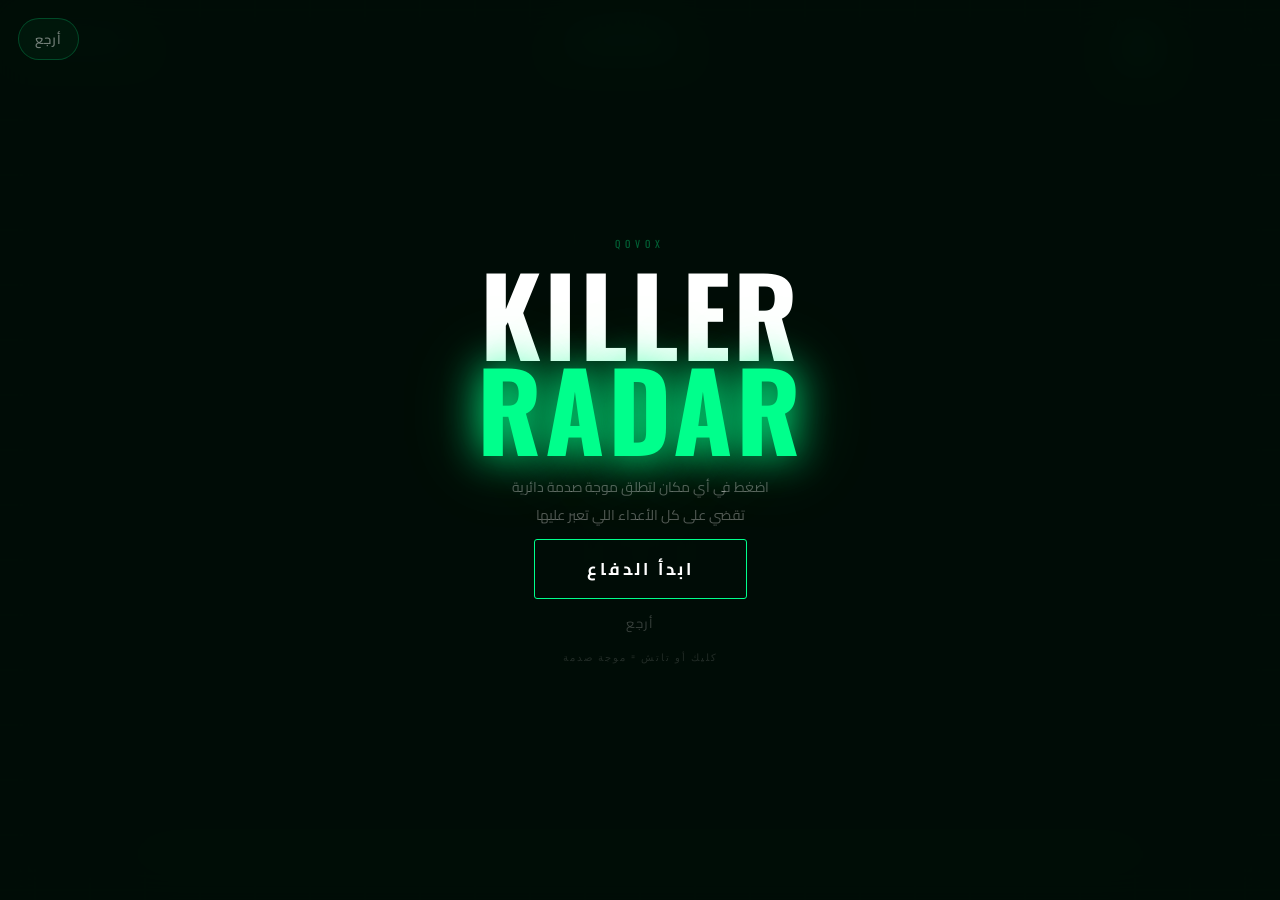
<file: main/game/game3/radar.html>
<!DOCTYPE html>
<html lang="ar" dir="rtl">
<head>
<meta charset="UTF-8">
<meta name="viewport" content="width=device-width, initial-scale=1.0, user-scalable=no">
<title>Killer radar — QOVOX</title>
<link rel="preconnect" href="https://fonts.googleapis.com">
<link rel="preconnect" href="https://fonts.gstatic.com" crossorigin>
<link href="https://fonts.googleapis.com/css2?family=Cairo:wght@300;400;700;900&family=Oswald:wght@400;700&display=swap" rel="stylesheet">
<link rel="icon" href="hamer.png" type="image/png">
<style>
*,*::before,*::after{margin:0;padding:0;box-sizing:border-box}
html,body{width:100%;height:100%;overflow:hidden;background:#010d07;font-family:'Cairo',sans-serif}
canvas{display:block;position:fixed;inset:0;touch-action:none;cursor:crosshair}

#back{position:fixed;top:18px;left:18px;z-index:500;display:flex;align-items:center;gap:8px;background:rgba(0,30,15,0.6);border:1px solid rgba(0,255,140,0.22);padding:8px 16px;border-radius:40px;text-decoration:none;color:rgba(255,255,255,0.45);font-family:'Cairo',sans-serif;font-size:13px;font-weight:600;letter-spacing:1px;transition:.3s;backdrop-filter:blur(8px)}
#back:hover{background:rgba(0,80,40,0.55);border-color:rgba(0,255,140,0.55);color:#fff;box-shadow:0 0 18px rgba(0,255,140,0.25)}

#hud{position:fixed;top:0;left:0;right:0;z-index:100;display:flex;align-items:flex-start;justify-content:space-between;padding:16px 22px 0 22px;pointer-events:none}
#hud-left{display:flex;flex-direction:column;gap:2px;padding-right:110px}
.hud-label{font-family:'Oswald',sans-serif;font-size:9px;letter-spacing:3px;color:rgba(0,255,140,0.35)}
.hud-val{font-family:'Oswald',sans-serif;font-size:32px;font-weight:700;color:#00ff8c;line-height:1;text-shadow:0 0 14px rgba(0,255,140,0.55)}
.hud-val.bump{animation:bump .15s ease}
@keyframes bump{0%,100%{transform:scale(1)}50%{transform:scale(1.32)}}

#energy-wrap{display:flex;flex-direction:column;align-items:center;gap:5px;padding-top:4px}
#energy-label{font-family:'Oswald',sans-serif;font-size:9px;letter-spacing:3px;color:rgba(0,255,140,0.35)}
#energy-pips{display:flex;gap:6px}
.pip{width:28px;height:6px;border-radius:3px;background:rgba(0,255,140,0.08);border:1px solid rgba(0,255,140,0.18);transition:background .25s,box-shadow .25s}
.pip.on{background:#00ff8c;box-shadow:0 0 10px rgba(0,255,140,0.65)}

#hp-wrap{display:flex;flex-direction:column;align-items:flex-end;gap:4px;padding-top:4px}
#hp-label{font-family:'Oswald',sans-serif;font-size:9px;letter-spacing:3px;color:rgba(0,255,140,0.35)}
#hp-bar{width:110px;height:5px;background:rgba(255,255,255,0.06);border-radius:3px;overflow:hidden;border:1px solid rgba(0,255,140,0.15)}
#hp-fill{height:100%;width:100%;background:linear-gradient(90deg,#00ff8c,#00ffcc);border-radius:3px;transition:width .25s,background .3s}

#wave-badge{position:fixed;top:16px;left:50%;transform:translateX(-50%);z-index:100;font-family:'Oswald',sans-serif;font-size:10px;letter-spacing:4px;color:rgba(0,255,140,0.38);pointer-events:none}

#combo-flash{position:fixed;top:44%;left:50%;transform:translate(-50%,-50%);z-index:200;font-family:'Oswald',sans-serif;font-size:46px;font-weight:700;color:#00ff8c;text-shadow:0 0 28px #00ff8c;pointer-events:none;opacity:0;transition:opacity .12s}
#combo-flash.show{opacity:1}

#overlay{position:fixed;inset:0;z-index:300;display:flex;flex-direction:column;align-items:center;justify-content:center;background:rgba(1,13,7,0.93);backdrop-filter:blur(18px);-webkit-backdrop-filter:blur(18px);transition:opacity .45s,visibility .45s}
#overlay.hidden{opacity:0;visibility:hidden;pointer-events:none}
.o-eyebrow{font-family:'Oswald',sans-serif;font-size:10px;letter-spacing:5px;color:rgba(0,255,140,0.35);margin-bottom:14px}
.o-title{font-family:'Oswald',sans-serif;font-size:clamp(58px,13vw,108px);font-weight:700;color:#fff;letter-spacing:3px;line-height:.88;text-align:center}
.o-title .g{color:#00ff8c;text-shadow:0 0 40px #00ff8c,0 0 80px rgba(0,255,140,0.3)}
.o-desc{font-size:14px;color:rgba(255,255,255,0.32);text-align:center;line-height:2;max-width:290px;margin:18px 0 0}
.death-box{display:none;flex-direction:column;align-items:center;padding:16px 48px;border:1px solid rgba(0,255,140,0.22);border-radius:6px;background:rgba(0,40,20,0.3);margin:22px 0 28px;gap:2px}
.death-box.show{display:flex}
.db-label{font-family:'Oswald',sans-serif;font-size:9px;letter-spacing:4px;color:rgba(0,255,140,0.3)}
.db-num{font-family:'Oswald',sans-serif;font-size:70px;font-weight:700;color:#00ff8c;line-height:1;text-shadow:0 0 26px #00ff8c}
.db-sub{font-family:'Cairo',sans-serif;font-size:12px;color:rgba(255,255,255,0.22);letter-spacing:.5px}
.btn-row{display:flex;flex-direction:column;align-items:center;gap:12px;margin-top:10px}
.play-btn{position:relative;padding:13px 52px;border:1px solid #00ff8c;border-radius:3px;background:transparent;color:#fff;font-family:'Cairo',sans-serif;font-size:17px;font-weight:700;letter-spacing:3px;cursor:pointer;overflow:hidden;transition:box-shadow .3s,border-color .3s}
.play-btn::before{content:'';position:absolute;inset:0;background:rgba(0,80,40,0.55);transform:scaleX(0);transform-origin:right;transition:transform .38s cubic-bezier(.4,0,.2,1);z-index:0}
.play-btn:hover::before{transform:scaleX(1);transform-origin:left}
.play-btn:hover{box-shadow:0 0 36px rgba(0,255,140,0.4);border-color:#00ffcc}
.play-btn span{position:relative;z-index:1}
.back-overlay{text-decoration:none;color:rgba(255,255,255,0.22);font-family:'Cairo',sans-serif;font-size:13px;letter-spacing:1.5px;transition:color .3s}
.back-overlay:hover{color:rgba(0,255,140,0.7)}
.hint{margin-top:14px;font-family:'Oswald',sans-serif;font-size:10px;letter-spacing:2px;color:rgba(255,255,255,0.13);text-align:center}
</style>
</head>
<body>
<canvas id="c"></canvas>

<a href="../game.html" id="back">أرجع</a>

<div id="hud">
    <div id="hud-left">
        <span class="hud-label">SCORE</span>
        <span class="hud-val" id="score-val">0</span>
    </div>
    <div id="energy-wrap">
        <span id="energy-label">ENERGY</span>
        <div id="energy-pips">
            <div class="pip on" id="pip0"></div>
            <div class="pip on" id="pip1"></div>
            <div class="pip on" id="pip2"></div>
        </div>
    </div>
    <div id="hp-wrap">
        <span id="hp-label">CORE HP</span>
        <div id="hp-bar"><div id="hp-fill"></div></div>
    </div>
</div>

<div id="wave-badge">WAVE 1</div>
<div id="combo-flash"></div>

<div id="overlay">
    <div class="o-eyebrow">QOVOX</div>
    <div class="o-title">KILLER<br><span class="g">RADAR</span></div>
    <div class="o-desc" id="o-desc">اضغط في أي مكان لتطلق موجة صدمة دائرية<br>تقضي على كل الأعداء اللي تعبر عليها</div>
    <div class="death-box" id="death-box">
        <span class="db-label">SCORE</span>
        <span class="db-num" id="db-num">0</span>
        <span class="db-sub" id="db-sub">اتصدت لـ 0 موجة</span>
    </div>
    <div class="btn-row">
        <button class="play-btn" id="play-btn"><span id="btn-label">ابدأ الدفاع</span></button>
        <a href="../game.html" class="back-overlay">أرجع</a>
    </div>
    <div class="hint">كليك أو تاتش = موجة صدمة</div>
</div>

<script>
const canvas    = document.getElementById('c');
const ctx       = canvas.getContext('2d');
const scoreEl   = document.getElementById('score-val');
const hpFillEl  = document.getElementById('hp-fill');
const waveBadge = document.getElementById('wave-badge');
const overlay   = document.getElementById('overlay');
const playBtn   = document.getElementById('play-btn');
const deathBox  = document.getElementById('death-box');
const dbNum     = document.getElementById('db-num');
const dbSub     = document.getElementById('db-sub');
const oDescEl   = document.getElementById('o-desc');
const btnLabel  = document.getElementById('btn-label');
const comboEl   = document.getElementById('combo-flash');
const pips      = [
    document.getElementById('pip0'),
    document.getElementById('pip1'),
    document.getElementById('pip2')
];

let W, H, CX, CY, rafId;
let enemies, pulses, parts, rings;
let score, hp, wave, energy, kills;
let lastSpawn, spawnTimer, waveTimer;
let gameActive  = false;
let bgPhase     = 0;
let hbLine      = [];
let hbTick      = 0;
let comboTimer  = null;
const MAX_E     = 3;
const E_REGEN   = 1800;
let regenTimers = [];

function resize() {
    W  = canvas.width  = window.innerWidth;
    H  = canvas.height = window.innerHeight;
    CX = W / 2;
    CY = H / 2;
}
window.addEventListener('resize', resize);

canvas.addEventListener('click',      () => { if (gameActive) firePulse(); });
canvas.addEventListener('touchstart', e  => { e.preventDefault(); if (gameActive) firePulse(); }, { passive: false });

function firePulse() {
    if (energy <= 0) return;
    energy--;
    updatePips();
    pulses.push(new Pulse());
    const t = setTimeout(() => {
        if (energy < MAX_E) { energy++; updatePips(); }
    }, E_REGEN);
    regenTimers.push(t);
}

function updatePips() {
    for (let i = 0; i < MAX_E; i++) pips[i].classList.toggle('on', i < energy);
}

function updateHP(val) {
    hp = Math.max(0, Math.min(100, val));
    hpFillEl.style.width      = hp + '%';
    hpFillEl.style.background = hp > 55
        ? 'linear-gradient(90deg,#00ff8c,#00ffcc)'
        : hp > 25
        ? 'linear-gradient(90deg,#ffdd00,#ffaa00)'
        : 'linear-gradient(90deg,#ff3300,#ff7700)';
}

function showCombo(txt) {
    comboEl.textContent = txt;
    comboEl.classList.add('show');
    if (comboTimer) clearTimeout(comboTimer);
    comboTimer = setTimeout(() => comboEl.classList.remove('show'), 650);
}

class Pulse {
    constructor() {
        this.r     = 26;
        this.maxR  = Math.max(W, H) * 0.9;
        this.speed = 10 + wave * 0.5;
        this.thick = 18 + wave * 1.2;
        this.alpha = 1;
        this.hits  = new Set();
    }
    update() {
        this.r    += this.speed;
        this.alpha = Math.max(0, 1 - this.r / this.maxR);
    }
    draw() {
        if (this.alpha <= 0) return;
        const hw = this.thick * 0.5;
        const r1 = Math.max(0.1, this.r - hw);
        const r2 = this.r + hw;
        ctx.save();
        const g = ctx.createRadialGradient(CX, CY, r1, CX, CY, r2);
        g.addColorStop(0,    `rgba(0,255,140,0)`);
        g.addColorStop(0.3,  `rgba(0,255,140,${this.alpha * 0.55})`);
        g.addColorStop(0.5,  `rgba(180,255,220,${this.alpha * 0.95})`);
        g.addColorStop(0.7,  `rgba(0,255,140,${this.alpha * 0.55})`);
        g.addColorStop(1,    `rgba(0,255,140,0)`);
        ctx.strokeStyle = g;
        ctx.lineWidth   = this.thick;
        ctx.shadowColor = '#00ff8c';
        ctx.shadowBlur  = 24 * this.alpha;
        ctx.beginPath();
        ctx.arc(CX, CY, this.r, 0, Math.PI * 2);
        ctx.stroke();
        ctx.restore();
    }
    dead() { return this.r > this.maxR; }
    hitsEnemy(e) {
        const d  = Math.hypot(e.x - CX, e.y - CY);
        const hw = this.thick * 0.5 + 14;
        return d >= this.r - hw && d <= this.r + hw && !this.hits.has(e);
    }
}

const ETYPES = [
    { r: 7,  spd: 2.5,  hp: 1, pts: 10, color: [255, 60,  60]  },
    { r: 11, spd: 1.5,  hp: 2, pts: 20, color: [255, 140, 0]   },
    { r: 17, spd: 0.85, hp: 4, pts: 50, color: [180, 0,   255] },
];

class Enemy {
    constructor(waveNum) {
        const ti   = waveNum <= 2 ? 0 : waveNum <= 5 ? (Math.random() < 0.7 ? 0 : 1) : Math.floor(Math.random() * ETYPES.length);
        const t    = ETYPES[Math.min(ti, ETYPES.length - 1)];
        this.r     = t.r;
        this.maxHp = t.hp + Math.floor(waveNum * 0.18);
        this.hp    = this.maxHp;
        this.spd   = t.spd + waveNum * 0.06;
        this.pts   = t.pts;
        this.cr    = t.color;
        this.flash = 0;
        this.phase = Math.random() * Math.PI * 2;
        const ang  = Math.random() * Math.PI * 2;
        const dist = Math.max(W, H) * 0.62;
        this.x     = CX + Math.cos(ang) * dist;
        this.y     = CY + Math.sin(ang) * dist;
        this.wph   = Math.random() * Math.PI * 2;
        this.wob   = (Math.random() - 0.5) * 0.04;
    }

    update() {
        const dx   = CX - this.x;
        const dy   = CY - this.y;
        const dist = Math.hypot(dx, dy) || 1;
        this.wph  += 0.05;
        const perp = Math.sin(this.wph) * this.wob;
        this.x    += (dx / dist) * this.spd + (-dy / dist) * perp * dist;
        this.y    += (dy / dist) * this.spd + ( dx / dist) * perp * dist;
        if (this.flash > 0) this.flash = Math.max(0, this.flash - 0.1);
        this.phase += 0.07;
    }

    draw() {
        const pulse = 0.86 + Math.sin(this.phase) * 0.14;
        const cr    = this.r * pulse;
        const [R, G, B] = this.flash > 0.4 ? [255, 255, 200] : this.cr;

        ctx.save();
        ctx.translate(this.x, this.y);

        if (this.flash > 0) {
            ctx.shadowColor = '#ffffff';
            ctx.shadowBlur  = 20 * this.flash;
        }

        const glow = ctx.createRadialGradient(0, 0, 0, 0, 0, cr * 2.5);
        glow.addColorStop(0,   `rgba(${R},${G},${B},0.35)`);
        glow.addColorStop(0.5, `rgba(${R},${G},${B},0.12)`);
        glow.addColorStop(1,   `rgba(${R},${G},${B},0)`);
        ctx.fillStyle = glow;
        ctx.beginPath();
        ctx.arc(0, 0, cr * 2.5, 0, Math.PI * 2);
        ctx.fill();

        ctx.fillStyle = `rgb(${R},${G},${B})`;
        ctx.beginPath();
        ctx.arc(0, 0, cr, 0, Math.PI * 2);
        ctx.fill();

        ctx.fillStyle = `rgba(255,255,255,0.55)`;
        ctx.beginPath();
        ctx.arc(-cr * 0.28, -cr * 0.28, cr * 0.28, 0, Math.PI * 2);
        ctx.fill();

        ctx.restore();

        if (this.maxHp > 1) {
            const bw  = this.r * 3.2;
            const bx  = this.x - bw / 2;
            const by  = this.y - this.r - 9;
            const pct = this.hp / this.maxHp;
            ctx.save();
            ctx.fillStyle = 'rgba(255,255,255,0.07)';
            ctx.beginPath();
            ctx.rect(bx, by, bw, 4);
            ctx.fill();
            ctx.fillStyle = pct > 0.5 ? '#00ff8c' : pct > 0.25 ? '#ffdd00' : '#ff3300';
            ctx.beginPath();
            ctx.rect(bx, by, Math.max(0, bw * pct), 4);
            ctx.fill();
            ctx.restore();
        }
    }

    hit() {
        this.hp--;
        this.flash = 1;
        return this.hp <= 0;
    }

    atCenter() { return Math.hypot(this.x - CX, this.y - CY) < 38; }
}

class Particle {
    constructor(x, y, r, g, b) {
        const ang  = Math.random() * Math.PI * 2;
        const spd  = 1.5 + Math.random() * 7;
        this.x     = x;
        this.y     = y;
        this.vx    = Math.cos(ang) * spd;
        this.vy    = Math.sin(ang) * spd;
        this.rad   = 1.5 + Math.random() * 4;
        this.r     = r; this.g = g; this.b = b;
        this.life  = 1;
        this.decay = 0.014 + Math.random() * 0.022;
    }
    update() {
        this.x    += this.vx;
        this.y    += this.vy;
        this.vx   *= 0.94;
        this.vy   *= 0.94;
        this.life -= this.decay;
    }
    draw() {
        if (this.life <= 0) return;
        ctx.save();
        ctx.globalAlpha = Math.max(0, this.life);
        ctx.fillStyle   = `rgb(${this.r},${this.g},${this.b})`;
        ctx.beginPath();
        ctx.arc(this.x, this.y, Math.max(0.4, this.rad * this.life), 0, Math.PI * 2);
        ctx.fill();
        ctx.restore();
    }
    dead() { return this.life <= 0; }
}

class Ring {
    constructor(x, y, r, g, b) {
        this.x = x; this.y = y;
        this.rad  = 8; this.life = 1;
        this.r = r; this.g = g; this.b = b;
    }
    update() { this.rad += 3.5; this.life -= 0.065; }
    draw() {
        if (this.life <= 0) return;
        ctx.save();
        ctx.globalAlpha = Math.max(0, this.life * 0.65);
        ctx.strokeStyle = `rgb(${this.r},${this.g},${this.b})`;
        ctx.lineWidth   = 2;
        ctx.beginPath();
        ctx.arc(this.x, this.y, this.rad, 0, Math.PI * 2);
        ctx.stroke();
        ctx.restore();
    }
    dead() { return this.life <= 0; }
}

function explode(x, y, cr) {
    const [R, G, B] = cr;
    for (let i = 0; i < 40; i++) parts.push(new Particle(x, y, R, G, B));
    parts.push(new Particle(x, y, 255, 255, 255));
    rings.push(new Ring(x, y, R, G, B));
}

function initHB() {
    hbLine = [];
    for (let i = 0; i <= 200; i++) hbLine.push(0.5);
}

function drawBg() {
    ctx.save();
    ctx.fillStyle = '#010d07';
    ctx.fillRect(0, 0, W, H);
    ctx.restore();

    bgPhase += 0.008;

    ctx.save();
    ctx.strokeStyle = 'rgba(0,255,140,0.05)';
    ctx.lineWidth   = 1;
    const gs = 55;
    for (let x = CX % gs; x < W; x += gs) { ctx.beginPath(); ctx.moveTo(x, 0); ctx.lineTo(x, H); ctx.stroke(); }
    for (let y = CY % gs; y < H; y += gs) { ctx.beginPath(); ctx.moveTo(0, y); ctx.lineTo(W, y); ctx.stroke(); }
    ctx.restore();

    for (let i = 0; i < 3; i++) {
        const rad = 110 + i * 90 + Math.sin(bgPhase + i) * 18;
        ctx.save();
        ctx.strokeStyle = `rgba(0,255,140,${0.04 - i * 0.01})`;
        ctx.lineWidth   = 1;
        ctx.beginPath();
        ctx.arc(CX, CY, rad, 0, Math.PI * 2);
        ctx.stroke();
        ctx.restore();
    }

    hbTick++;
    for (let i = hbLine.length - 1; i > 0; i--) hbLine[i] = hbLine[i - 1];
    let v = 0.5;
    const bt = hbTick % 62;
    if (bt < 9) v = 0.5 + Math.sin((bt / 9) * Math.PI) * (0.13 + Math.random() * 0.05) * (bt < 4 ? 1 : -0.65);
    hbLine[0] = v;

    const hbH  = 28;
    const hbY  = H - 34;
    const hbX0 = CX - W * 0.38;
    const hbW  = W * 0.76;
    ctx.save();
    ctx.strokeStyle = 'rgba(0,255,140,0.25)';
    ctx.lineWidth   = 1.5;
    ctx.beginPath();
    for (let i = 0; i < hbLine.length; i++) {
        const px = hbX0 + (i / (hbLine.length - 1)) * hbW;
        const py = hbY  + (hbLine[i] - 0.5) * hbH;
        i === 0 ? ctx.moveTo(px, py) : ctx.lineTo(px, py);
    }
    ctx.stroke();
    ctx.restore();
}

function drawCore() {
    const pulse = 0.9 + Math.sin(bgPhase * 4) * 0.1;
    const cr    = 22 * pulse;

    ctx.save();
    const g = ctx.createRadialGradient(CX, CY, 0, CX, CY, cr * 4);
    g.addColorStop(0,   'rgba(0,255,140,0.2)');
    g.addColorStop(0.5, 'rgba(0,255,140,0.05)');
    g.addColorStop(1,   'transparent');
    ctx.fillStyle = g;
    ctx.beginPath();
    ctx.arc(CX, CY, cr * 4, 0, Math.PI * 2);
    ctx.fill();
    ctx.restore();

    ctx.save();
    ctx.shadowColor = '#00ff8c';
    ctx.shadowBlur  = 30;
    ctx.fillStyle   = '#00ff8c';
    ctx.beginPath();
    ctx.arc(CX, CY, cr, 0, Math.PI * 2);
    ctx.fill();
    ctx.restore();

    ctx.save();
    ctx.fillStyle = 'rgba(220,255,240,0.85)';
    ctx.beginPath();
    ctx.arc(CX - cr * 0.24, CY - cr * 0.24, cr * 0.28, 0, Math.PI * 2);
    ctx.fill();
    ctx.restore();
}

function loop(ts) {
    rafId = requestAnimationFrame(loop);
    drawBg();

    if (ts - lastSpawn > spawnTimer) {
        lastSpawn  = ts;
        const n    = 1 + Math.floor(wave * 0.5 + Math.random() * 1.5);
        for (let i = 0; i < n; i++) enemies.push(new Enemy(wave));
        spawnTimer = Math.max(400, 1600 - wave * 70);
    }

    waveTimer++;
    const wLen = Math.max(5, 13 - wave * 0.4);
    if (waveTimer > 60 * wLen) {
        wave++;
        waveTimer = 0;
        waveBadge.textContent = 'WAVE ' + wave;
    }

    for (let i = pulses.length - 1; i >= 0; i--) {
        const p = pulses[i];
        p.update();
        p.draw();
        let hitCount = 0;
        for (let j = enemies.length - 1; j >= 0; j--) {
            if (p.hitsEnemy(enemies[j])) {
                p.hits.add(enemies[j]);
                const killed = enemies[j].hit();
                if (killed) {
                    explode(enemies[j].x, enemies[j].y, enemies[j].cr);
                    score += enemies[j].pts * wave;
                    kills++;
                    scoreEl.textContent = score;
                    scoreEl.classList.remove('bump');
                    void scoreEl.offsetWidth;
                    scoreEl.classList.add('bump');
                    enemies.splice(j, 1);
                    hitCount++;
                }
            }
        }
        if (hitCount >= 3) showCombo('x' + hitCount + ' COMBO!');
        if (p.dead()) { pulses.splice(i, 1); }
    }

    for (let i = enemies.length - 1; i >= 0; i--) {
        enemies[i].update();
        enemies[i].draw();
        if (enemies[i].atCenter()) {
            explode(enemies[i].x, enemies[i].y, enemies[i].cr);
            enemies.splice(i, 1);
            updateHP(hp - 22);
            if (hp <= 0) { endGame(); return; }
        }
    }

    for (let i = parts.length - 1; i >= 0; i--) {
        parts[i].update();
        parts[i].draw();
        if (parts[i].dead()) parts.splice(i, 1);
    }

    for (let i = rings.length - 1; i >= 0; i--) {
        rings[i].update();
        rings[i].draw();
        if (rings[i].dead()) rings.splice(i, 1);
    }

    drawCore();
}

function endGame() {
    cancelAnimationFrame(rafId);
    regenTimers.forEach(clearTimeout);
    regenTimers = [];
    gameActive  = false;
    deathBox.classList.add('show');
    dbNum.textContent = score;
    dbSub.textContent = 'وصلت لـ Wave ' + wave + ' — قتلت ' + kills + ' عدو';
    oDescEl.textContent = score >= 5000 ? 'انت شغال معا الجيش؟' : score >= 2000 ? 'أداء قوي، كمل' : 'النواة انكسرت، حاول تاني';
    btnLabel.textContent = 'العب تاني';
    setTimeout(() => overlay.classList.remove('hidden'), 350);
}

function startGame() {
    cancelAnimationFrame(rafId);
    regenTimers.forEach(clearTimeout);
    regenTimers = [];
    enemies     = [];
    pulses      = [];
    parts       = [];
    rings       = [];
    score       = 0;
    kills       = 0;
    wave        = 1;
    hp          = 100;
    energy      = MAX_E;
    lastSpawn   = -9999;
    spawnTimer  = 900;
    waveTimer   = 0;
    bgPhase     = 0;
    hbTick      = 0;
    scoreEl.textContent   = '0';
    waveBadge.textContent = 'WAVE 1';
    updateHP(100);
    updatePips();
    initHB();
    deathBox.classList.remove('show');
    gameActive = true;
    overlay.classList.add('hidden');
    rafId = requestAnimationFrame(loop);
}

playBtn.addEventListener('click',    startGame);
playBtn.addEventListener('touchend', e => { e.preventDefault(); startGame(); });

resize();
initHB();
drawBg();
drawCore();
</script>
</body>
</html>
</file>
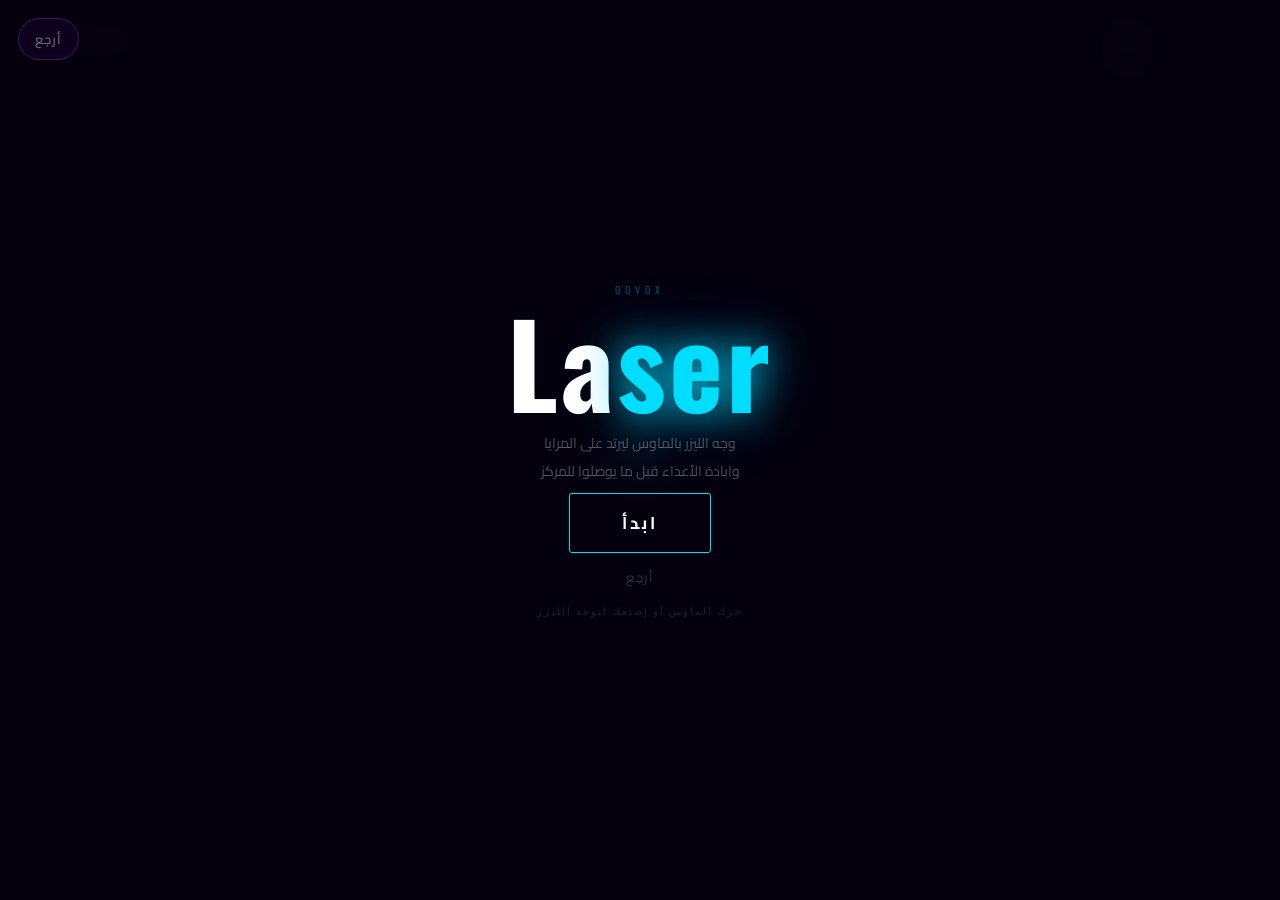
<file: main/game/game4/lesar.html>
<!DOCTYPE html>
<html lang="ar" dir="rtl">
<head>
<meta charset="UTF-8">
<meta name="viewport" content="width=device-width, initial-scale=1.0, user-scalable=no">
<title>Laser — QOVOX</title>
<link rel="preconnect" href="https://fonts.googleapis.com">
<link rel="preconnect" href="https://fonts.gstatic.com" crossorigin>
<link href="https://fonts.googleapis.com/css2?family=Cairo:wght@300;400;700;900&family=Oswald:wght@400;700&display=swap" rel="stylesheet">
<link rel="icon" href="hamer.png" type="image/png">
<style>
*,*::before,*::after{margin:0;padding:0;box-sizing:border-box}
html,body{width:100%;height:100%;overflow:hidden;background:#06000f;font-family:'Cairo',sans-serif}
canvas{display:block;position:fixed;inset:0;touch-action:none;cursor:none}

#back{position:fixed;top:18px;left:18px;z-index:500;display:flex;align-items:center;gap:8px;background:rgba(20,0,40,0.6);border:1px solid rgba(180,100,255,0.25);padding:8px 16px;border-radius:40px;text-decoration:none;color:rgba(255,255,255,0.4);font-family:'Cairo',sans-serif;font-size:13px;font-weight:600;letter-spacing:1px;transition:.3s;backdrop-filter:blur(8px)}
#back:hover{background:rgba(80,0,140,0.5);border-color:rgba(200,140,255,0.6);color:#fff;box-shadow:0 0 18px rgba(160,80,255,0.3)}

#hud{position:fixed;top:0;left:0;right:0;z-index:100;display:flex;align-items:flex-start;justify-content:space-between;padding:16px 22px 0 22px;pointer-events:none}
#hud-left{display:flex;flex-direction:column;gap:2px;padding-right:120px}
.hud-label{font-family:'Oswald',sans-serif;font-size:9px;letter-spacing:3px;color:rgba(0,220,255,0.38)}
.hud-val{font-family:'Oswald',sans-serif;font-size:32px;font-weight:700;color:#00ddff;line-height:1;text-shadow:0 0 14px rgba(0,200,255,0.6)}
.hud-val.bump{animation:bump .14s ease}
@keyframes bump{0%,100%{transform:scale(1)}50%{transform:scale(1.32)}}
#hud-right{display:flex;flex-direction:column;align-items:flex-end;gap:4px;padding-top:4px}
#hp-bar{width:120px;height:5px;background:rgba(255,255,255,0.06);border-radius:3px;overflow:hidden;border:1px solid rgba(0,200,255,0.15)}
#hp-fill{height:100%;width:100%;background:linear-gradient(90deg,#00ddff,#00ffcc);border-radius:3px;transition:width .22s,background .3s}
#wave-tag{position:fixed;top:16px;left:50%;transform:translateX(-50%);z-index:100;font-family:'Oswald',sans-serif;font-size:10px;letter-spacing:4px;color:rgba(0,200,255,0.35);pointer-events:none}

#hit-flash{position:fixed;inset:0;z-index:150;pointer-events:none;background:rgba(255,0,100,0);transition:background .08s}
#hit-flash.on{background:rgba(255,0,80,0.18)}

#overlay{position:fixed;inset:0;z-index:300;display:flex;flex-direction:column;align-items:center;justify-content:center;background:rgba(6,0,15,0.93);backdrop-filter:blur(18px);-webkit-backdrop-filter:blur(18px);transition:opacity .4s,visibility .4s}
#overlay.hidden{opacity:0;visibility:hidden;pointer-events:none}
.o-eye{font-family:'Oswald',sans-serif;font-size:10px;letter-spacing:5px;color:rgba(0,200,255,0.35);margin-bottom:14px}
.o-title{font-family:'Oswald',sans-serif;font-size:clamp(62px,14vw,115px);font-weight:700;color:#fff;letter-spacing:3px;line-height:.87;text-align:center}
.o-title .c{color:#00ddff;text-shadow:0 0 40px #00ddff,0 0 90px rgba(0,180,255,0.3)}
.o-desc{font-size:14px;color:rgba(255,255,255,0.3);text-align:center;line-height:2;max-width:300px;margin:18px 0 0}
.death-box{display:none;flex-direction:column;align-items:center;padding:16px 48px;border:1px solid rgba(0,200,255,0.2);border-radius:6px;background:rgba(0,20,40,0.35);margin:22px 0 26px;gap:2px}
.death-box.show{display:flex}
.db-label{font-family:'Oswald',sans-serif;font-size:9px;letter-spacing:4px;color:rgba(0,200,255,0.3)}
.db-num{font-family:'Oswald',sans-serif;font-size:70px;font-weight:700;color:#00ddff;line-height:1;text-shadow:0 0 26px #00ddff}
.db-sub{font-family:'Cairo',sans-serif;font-size:12px;color:rgba(255,255,255,0.2);letter-spacing:.5px}
.btn-row{display:flex;flex-direction:column;align-items:center;gap:12px;margin-top:8px}
.play-btn{position:relative;padding:13px 52px;border:1px solid #00ddff;border-radius:3px;background:transparent;color:#fff;font-family:'Cairo',sans-serif;font-size:17px;font-weight:700;letter-spacing:3px;cursor:pointer;overflow:hidden;transition:box-shadow .3s,border-color .3s}
.play-btn::before{content:'';position:absolute;inset:0;background:rgba(0,60,90,0.6);transform:scaleX(0);transform-origin:right;transition:transform .38s cubic-bezier(.4,0,.2,1);z-index:0}
.play-btn:hover::before{transform:scaleX(1);transform-origin:left}
.play-btn:hover{box-shadow:0 0 36px rgba(0,180,255,0.45);border-color:#00ffcc}
.play-btn span{position:relative;z-index:1}
.back-overlay{text-decoration:none;color:rgba(255,255,255,0.2);font-family:'Cairo',sans-serif;font-size:13px;letter-spacing:1.5px;transition:color .3s}
.back-overlay:hover{color:rgba(0,220,255,0.7)}
.hint{margin-top:14px;font-family:'Oswald',sans-serif;font-size:10px;letter-spacing:2px;color:rgba(255,255,255,0.12);text-align:center}
</style>
</head>
<body>
<canvas id="c"></canvas>
<div id="hit-flash"></div>
<a href="../game.html" id="back">أرجع</a>
<div id="hud">
    <div id="hud-left">
        <span class="hud-label">SCORE</span>
        <span class="hud-val" id="score-val">0</span>
    </div>
    <div id="hud-right">
        <span class="hud-label">CORE HP</span>
        <div id="hp-bar"><div id="hp-fill"></div></div>
    </div>
</div>
<div id="wave-tag">WAVE 1</div>
<div id="overlay">
    <div class="o-eye">QOVOX</div>
    <div class="o-title">La<span class="c">ser</span></div>
    <div class="o-desc" id="o-desc">وجه الليزر بالماوس ليرتد على المرايا<br>وابادة الأعداء قبل ما يوصلوا للمركز</div>
    <div class="death-box" id="death-box">
        <span class="db-label">SCORE</span>
        <span class="db-num" id="db-num">0</span>
        <span class="db-sub" id="db-sub"></span>
    </div>
    <div class="btn-row">
        <button class="play-btn" id="play-btn"><span id="btn-label">ابدأ</span></button>
        <a href="../game.html" class="back-overlay">أرجع</a>
    </div>
    <div class="hint">حرك الماوس أو إصبعك لتوجه الليزر</div>
</div>
<script>
const canvas   = document.getElementById('c');
const ctx      = canvas.getContext('2d');
const scoreEl  = document.getElementById('score-val');
const hpFillEl = document.getElementById('hp-fill');
const waveTag  = document.getElementById('wave-tag');
const overlay  = document.getElementById('overlay');
const playBtn  = document.getElementById('play-btn');
const deathBox = document.getElementById('death-box');
const dbNum    = document.getElementById('db-num');
const dbSub    = document.getElementById('db-sub');
const oDescEl  = document.getElementById('o-desc');
const btnLabel = document.getElementById('btn-label');
const hitFlash = document.getElementById('hit-flash');

let W, H, CX, CY, rafId;
let mx = 0, my = 0;
let mirrors, enemies, parts;
let score, hp, wave, kills;
let lastSpawn, spawnTimer, waveTimer;
let gameActive = false;
let bgPhase    = 0;

function resize() {
    W  = canvas.width  = window.innerWidth;
    H  = canvas.height = window.innerHeight;
    CX = W / 2;
    CY = H / 2;
    mx = CX;
    my = CY - 100;
}
window.addEventListener('resize', resize);
document.addEventListener('mousemove', e => { mx = e.clientX; my = e.clientY; });
canvas.addEventListener('touchmove',  e => { e.preventDefault(); mx = e.touches[0].clientX; my = e.touches[0].clientY; }, { passive: false });
canvas.addEventListener('touchstart', e => { e.preventDefault(); mx = e.touches[0].clientX; my = e.touches[0].clientY; }, { passive: false });

function updateHP(val) {
    hp = Math.max(0, Math.min(100, val));
    hpFillEl.style.width      = hp + '%';
    hpFillEl.style.background = hp > 55
        ? 'linear-gradient(90deg,#00ddff,#00ffcc)'
        : hp > 25
        ? 'linear-gradient(90deg,#ffdd00,#ffaa00)'
        : 'linear-gradient(90deg,#ff3300,#ff6600)';
}

function flashHit() {
    hitFlash.classList.add('on');
    setTimeout(() => hitFlash.classList.remove('on'), 80);
}

function raySegIntersect(ox, oy, dx, dy, ax, ay, bx, by) {
    const ex = bx - ax, ey = by - ay;
    const denom = dx * ey - dy * ex;
    if (Math.abs(denom) < 1e-9) return null;
    const t = ((ax - ox) * ey - (ay - oy) * ex) / denom;
    const s = ((ax - ox) * dy - (ay - oy) * dx) / denom;
    if (t > 1e-3 && s >= 0 && s <= 1) return t;
    return null;
}

function segCircleHit(ax, ay, bx, by, cx, cy, cr) {
    const dx = bx - ax, dy = by - ay;
    const len2 = dx * dx + dy * dy;
    if (len2 < 1e-9) return Math.hypot(cx - ax, cy - ay) < cr;
    const t  = Math.max(0, Math.min(1, ((cx - ax) * dx + (cy - ay) * dy) / len2));
    const nx = ax + t * dx - cx;
    const ny = ay + t * dy - cy;
    return nx * nx + ny * ny < cr * cr;
}

function reflectDir(dx, dy, ax, ay, bx, by) {
    const mx2 = bx - ax, my2 = by - ay;
    const len  = Math.hypot(mx2, my2);
    if (len < 1e-9) return { dx, dy };
    let nx = -my2 / len, ny = mx2 / len;
    if (dx * nx + dy * ny > 0) { nx = -nx; ny = -ny; }
    const dot = dx * nx + dy * ny;
    return { dx: dx - 2 * dot * nx, dy: dy - 2 * dot * ny };
}

function castRay() {
    const mdx = mx - CX, mdy = my - CY;
    const mlen = Math.hypot(mdx, mdy);
    if (mlen < 4) return [];
    let ox = CX, oy = CY;
    let dx = mdx / mlen, dy = mdy / mlen;
    const segs  = [];
    const MAXT  = Math.max(W, H) * 1.8;
    const MAXB  = 5;

    for (let b = 0; b <= MAXB; b++) {
        let bestT = MAXT;
        let hitM  = null;

        for (const m of mirrors) {
            const [a, e] = m.endpoints();
            const t = raySegIntersect(ox, oy, dx, dy, a.x, a.y, e.x, e.y);
            if (t !== null && t < bestT) { bestT = t; hitM = m; }
        }

        const ex = ox + dx * bestT;
        const ey = oy + dy * bestT;
        segs.push({ x1: ox, y1: oy, x2: ex, y2: ey, b });

        if (!hitM) break;

        const [a, e] = hitM.endpoints();
        const ref   = reflectDir(dx, dy, a.x, a.y, e.x, e.y);
        dx = ref.dx; dy = ref.dy;
        ox = ex + dx * 3;
        oy = ey + dy * 3;
        hitM.sparks(ex, ey);
    }

    return segs;
}

class Mirror {
    constructor(orbitR, orbitA, orbitSpd, selfSpd, len) {
        this.orbitR   = orbitR;
        this.orbitA   = orbitA;
        this.orbitSpd = orbitSpd;
        this.selfA    = Math.random() * Math.PI * 2;
        this.selfSpd  = selfSpd;
        this.len      = len;
        this.sparkPts = [];
    }
    get x() { return CX + Math.cos(this.orbitA) * this.orbitR; }
    get y() { return CY + Math.sin(this.orbitA) * this.orbitR; }
    update() {
        this.orbitA += this.orbitSpd;
        this.selfA  += this.selfSpd;
        for (let i = this.sparkPts.length - 1; i >= 0; i--) {
            this.sparkPts[i].life -= 0.06;
            if (this.sparkPts[i].life <= 0) this.sparkPts.splice(i, 1);
        }
    }
    endpoints() {
        const cos = Math.cos(this.selfA), sin = Math.sin(this.selfA);
        const hl  = this.len / 2;
        return [
            { x: this.x - cos * hl, y: this.y - sin * hl },
            { x: this.x + cos * hl, y: this.y + sin * hl }
        ];
    }
    sparks(hx, hy) {
        for (let i = 0; i < 5; i++) {
            const a = Math.random() * Math.PI * 2;
            const s = 1 + Math.random() * 3;
            this.sparkPts.push({ x: hx, y: hy, vx: Math.cos(a)*s, vy: Math.sin(a)*s, life: 1 });
        }
    }
    draw() {
        const [a, b] = this.endpoints();

        ctx.save();
        ctx.shadowColor = '#bb88ff';
        ctx.shadowBlur  = 16;
        ctx.strokeStyle = '#ccaaff';
        ctx.lineWidth   = 5;
        ctx.lineCap     = 'round';
        ctx.beginPath();
        ctx.moveTo(a.x, a.y);
        ctx.lineTo(b.x, b.y);
        ctx.stroke();
        ctx.shadowBlur  = 0;
        ctx.strokeStyle = '#ffffff';
        ctx.lineWidth   = 1.5;
        ctx.beginPath();
        ctx.moveTo(a.x, a.y);
        ctx.lineTo(b.x, b.y);
        ctx.stroke();
        ctx.restore();

        for (const sp of this.sparkPts) {
            ctx.save();
            ctx.globalAlpha = Math.max(0, sp.life);
            ctx.fillStyle   = '#ffffff';
            ctx.beginPath();
            ctx.arc(sp.x, sp.y, 2 * sp.life, 0, Math.PI * 2);
            ctx.fill();
            ctx.restore();
        }

        ctx.save();
        ctx.fillStyle   = 'rgba(220,200,255,0.85)';
        ctx.shadowColor = '#ffffff';
        ctx.shadowBlur  = 8;
        ctx.beginPath();
        ctx.arc(a.x, a.y, 3.5, 0, Math.PI * 2);
        ctx.fill();
        ctx.beginPath();
        ctx.arc(b.x, b.y, 3.5, 0, Math.PI * 2);
        ctx.fill();
        ctx.restore();
    }
}

const ETYPES = [
    { r: 8,  spd: 2.1,  hp: 18,  pts: 12, dmg: 20, cr: [0, 220, 120]  },
    { r: 12, spd: 1.35, hp: 50,  pts: 30, dmg: 25, cr: [255, 160, 0]  },
    { r: 18, spd: 0.72, hp: 120, pts: 70, dmg: 35, cr: [220, 50,  180] },
];

class Enemy {
    constructor(waveNum) {
        const ti    = waveNum <= 2 ? 0 : waveNum <= 5 ? (Math.random() < 0.65 ? 0 : 1) : Math.floor(Math.random() * ETYPES.length);
        const t     = ETYPES[Math.min(ti, ETYPES.length - 1)];
        this.r      = t.r;
        this.maxHp  = t.hp + Math.floor(waveNum * 1.4);
        this.hp     = this.maxHp;
        this.spd    = t.spd + waveNum * 0.055;
        this.pts    = t.pts;
        this.dmg    = t.dmg;
        this.cr     = t.cr;
        this.flash  = 0;
        this.phase  = Math.random() * Math.PI * 2;
        this.wph    = Math.random() * Math.PI * 2;
        this.wob    = (Math.random() - 0.5) * 0.035;
        const ang   = Math.random() * Math.PI * 2;
        const dist  = Math.max(W, H) * 0.62;
        this.x      = CX + Math.cos(ang) * dist;
        this.y      = CY + Math.sin(ang) * dist;
        this.hitCd  = 0;
    }
    update() {
        const dx   = CX - this.x;
        const dy   = CY - this.y;
        const dist = Math.hypot(dx, dy) || 1;
        this.wph  += 0.04;
        const perp = Math.sin(this.wph) * this.wob;
        this.x    += (dx / dist) * this.spd + (-dy / dist) * perp * dist;
        this.y    += (dy / dist) * this.spd + ( dx / dist) * perp * dist;
        if (this.flash > 0) this.flash = Math.max(0, this.flash - 0.09);
        this.phase += 0.06;
        if (this.hitCd > 0) this.hitCd--;
    }
    draw() {
        const pulse = 0.87 + Math.sin(this.phase) * 0.13;
        const cr    = this.r * pulse;
        const [R, G, B] = this.flash > 0.45 ? [255, 255, 200] : this.cr;

        ctx.save();
        ctx.translate(this.x, this.y);

        const glow = ctx.createRadialGradient(0, 0, 0, 0, 0, cr * 2.8);
        glow.addColorStop(0,   `rgba(${R},${G},${B},0.3)`);
        glow.addColorStop(0.6, `rgba(${R},${G},${B},0.08)`);
        glow.addColorStop(1,   `rgba(${R},${G},${B},0)`);
        ctx.fillStyle = glow;
        ctx.beginPath();
        ctx.arc(0, 0, cr * 2.8, 0, Math.PI * 2);
        ctx.fill();

        if (this.flash > 0) {
            ctx.shadowColor = '#ffffff';
            ctx.shadowBlur  = 18 * this.flash;
        }
        ctx.fillStyle = `rgb(${R},${G},${B})`;
        ctx.beginPath();
        ctx.arc(0, 0, cr, 0, Math.PI * 2);
        ctx.fill();

        ctx.fillStyle = `rgba(255,255,255,0.5)`;
        ctx.beginPath();
        ctx.arc(-cr * 0.26, -cr * 0.26, cr * 0.3, 0, Math.PI * 2);
        ctx.fill();

        ctx.restore();

        if (this.maxHp > 18) {
            const bw  = this.r * 3.4;
            const bx  = this.x - bw / 2;
            const by  = this.y - this.r - 9;
            const pct = this.hp / this.maxHp;
            ctx.save();
            ctx.fillStyle = 'rgba(255,255,255,0.07)';
            ctx.beginPath();
            ctx.rect(bx, by, bw, 3.5);
            ctx.fill();
            ctx.fillStyle = pct > 0.5 ? '#00ddff' : pct > 0.25 ? '#ffcc00' : '#ff3300';
            ctx.beginPath();
            ctx.rect(bx, by, Math.max(0, bw * pct), 3.5);
            ctx.fill();
            ctx.restore();
        }
    }
    hit(dmg) {
        if (this.hitCd > 0) return false;
        this.hp    -= dmg;
        this.flash  = 1;
        this.hitCd  = 5;
        return this.hp <= 0;
    }
    atCenter() { return Math.hypot(this.x - CX, this.y - CY) < 36; }
}

class Particle {
    constructor(x, y, R, G, B) {
        const ang  = Math.random() * Math.PI * 2;
        const spd  = 1.5 + Math.random() * 8;
        this.x     = x; this.y = y;
        this.vx    = Math.cos(ang) * spd;
        this.vy    = Math.sin(ang) * spd;
        this.rad   = 1.5 + Math.random() * 4.5;
        this.R     = R; this.G = G; this.B = B;
        this.life  = 1;
        this.decay = 0.013 + Math.random() * 0.022;
    }
    update() {
        this.x    += this.vx; this.y += this.vy;
        this.vx   *= 0.94;   this.vy *= 0.94;
        this.life -= this.decay;
    }
    draw() {
        if (this.life <= 0) return;
        ctx.save();
        ctx.globalAlpha = Math.max(0, this.life);
        ctx.fillStyle   = `rgb(${this.R},${this.G},${this.B})`;
        ctx.beginPath();
        ctx.arc(this.x, this.y, Math.max(0.4, this.rad * this.life), 0, Math.PI * 2);
        ctx.fill();
        ctx.restore();
    }
    dead() { return this.life <= 0; }
}

function explode(x, y, cr) {
    const [R, G, B] = cr;
    for (let i = 0; i < 45; i++) parts.push(new Particle(x, y, R, G, B));
    parts.push(new Particle(x, y, 255, 255, 255));
    parts.push(new Particle(x, y, 255, 255, 255));
}

function drawBg() {
    ctx.save();
    ctx.fillStyle = '#06000f';
    ctx.fillRect(0, 0, W, H);
    ctx.restore();

    bgPhase += 0.007;

    ctx.save();
    ctx.strokeStyle = 'rgba(180,100,255,0.055)';
    ctx.lineWidth   = 1;
    const gs = 58;
    for (let x = CX % gs; x < W; x += gs) { ctx.beginPath(); ctx.moveTo(x, 0); ctx.lineTo(x, H); ctx.stroke(); }
    for (let y = CY % gs; y < H; y += gs) { ctx.beginPath(); ctx.moveTo(0, y); ctx.lineTo(W, y); ctx.stroke(); }
    ctx.restore();

    for (let i = 0; i < 4; i++) {
        const r = 90 + i * 80 + Math.sin(bgPhase + i * 1.2) * 15;
        ctx.save();
        ctx.strokeStyle = `rgba(100,60,200,${0.05 - i * 0.01})`;
        ctx.lineWidth   = 1;
        ctx.beginPath();
        ctx.arc(CX, CY, r, 0, Math.PI * 2);
        ctx.stroke();
        ctx.restore();
    }
}

function drawCursor() {
    ctx.save();
    ctx.strokeStyle = 'rgba(0,220,255,0.6)';
    ctx.lineWidth   = 1.5;
    ctx.setLineDash([4, 4]);
    ctx.beginPath();
    ctx.arc(mx, my, 10, 0, Math.PI * 2);
    ctx.stroke();
    ctx.setLineDash([]);
    ctx.fillStyle = 'rgba(0,220,255,0.9)';
    ctx.beginPath();
    ctx.arc(mx, my, 2.5, 0, Math.PI * 2);
    ctx.fill();
    ctx.restore();
}

function drawLaserSegs(segs) {
    for (const seg of segs) {
        const fade = Math.max(0.18, 1 - seg.b * 0.17);

        ctx.save();
        ctx.globalAlpha = fade * 0.4;
        ctx.strokeStyle = '#00ddff';
        ctx.lineWidth   = 12;
        ctx.lineCap     = 'round';
        ctx.shadowColor = '#00aaff';
        ctx.shadowBlur  = 20;
        ctx.beginPath();
        ctx.moveTo(seg.x1, seg.y1);
        ctx.lineTo(seg.x2, seg.y2);
        ctx.stroke();
        ctx.restore();

        ctx.save();
        ctx.globalAlpha = fade * 0.85;
        ctx.strokeStyle = '#00eeff';
        ctx.lineWidth   = 2.5;
        ctx.lineCap     = 'round';
        ctx.shadowColor = '#00ddff';
        ctx.shadowBlur  = 10;
        ctx.beginPath();
        ctx.moveTo(seg.x1, seg.y1);
        ctx.lineTo(seg.x2, seg.y2);
        ctx.stroke();
        ctx.restore();

        ctx.save();
        ctx.globalAlpha = fade;
        ctx.strokeStyle = '#ffffff';
        ctx.lineWidth   = 1;
        ctx.lineCap     = 'round';
        ctx.beginPath();
        ctx.moveTo(seg.x1, seg.y1);
        ctx.lineTo(seg.x2, seg.y2);
        ctx.stroke();
        ctx.restore();
    }
}

function drawCore() {
    const pulse = 0.88 + Math.sin(bgPhase * 3.5) * 0.12;
    const cr    = 20 * pulse;

    ctx.save();
    const g = ctx.createRadialGradient(CX, CY, 0, CX, CY, cr * 4.5);
    g.addColorStop(0,   'rgba(0,220,255,0.18)');
    g.addColorStop(0.5, 'rgba(0,180,255,0.05)');
    g.addColorStop(1,   'transparent');
    ctx.fillStyle = g;
    ctx.beginPath();
    ctx.arc(CX, CY, cr * 4.5, 0, Math.PI * 2);
    ctx.fill();
    ctx.restore();

    ctx.save();
    ctx.shadowColor = '#00ddff';
    ctx.shadowBlur  = 32;
    ctx.fillStyle   = '#00ddff';
    ctx.beginPath();
    ctx.arc(CX, CY, cr, 0, Math.PI * 2);
    ctx.fill();
    ctx.restore();

    ctx.save();
    ctx.fillStyle = 'rgba(255,255,255,0.85)';
    ctx.beginPath();
    ctx.arc(CX - cr * 0.25, CY - cr * 0.25, cr * 0.28, 0, Math.PI * 2);
    ctx.fill();
    ctx.restore();
}

function loop(ts) {
    rafId = requestAnimationFrame(loop);
    drawBg();

    for (const m of mirrors) m.update();
    for (const m of mirrors) m.draw();

    const segs = castRay();
    drawLaserSegs(segs);

    if (ts - lastSpawn > spawnTimer) {
        lastSpawn  = ts;
        const n    = 1 + Math.floor(wave * 0.5 + Math.random() * 1.5);
        for (let i = 0; i < n; i++) enemies.push(new Enemy(wave));
        spawnTimer = Math.max(380, 1600 - wave * 75);
    }

    waveTimer++;
    if (waveTimer > 60 * Math.max(5, 13 - wave * 0.4)) {
        wave++;
        waveTimer = 0;
        waveTag.textContent = 'WAVE ' + wave;
    }

    for (let i = enemies.length - 1; i >= 0; i--) {
        enemies[i].update();

        let beingHit = false;
        for (const seg of segs) {
            if (segCircleHit(seg.x1, seg.y1, seg.x2, seg.y2, enemies[i].x, enemies[i].y, enemies[i].r + 4)) {
                beingHit = true;
                break;
            }
        }
        if (beingHit) {
            const killed = enemies[i].hit(3);
            if (killed) {
                explode(enemies[i].x, enemies[i].y, enemies[i].cr);
                score += enemies[i].pts * wave;
                kills++;
                scoreEl.textContent = score;
                scoreEl.classList.remove('bump');
                void scoreEl.offsetWidth;
                scoreEl.classList.add('bump');
                enemies.splice(i, 1);
                continue;
            }
        }

        if (i < enemies.length) {
            enemies[i].draw();
            if (enemies[i].atCenter()) {
                updateHP(hp - enemies[i].dmg);
                flashHit();
                explode(enemies[i].x, enemies[i].y, enemies[i].cr);
                enemies.splice(i, 1);
                if (hp <= 0) { endGame(); return; }
            }
        }
    }

    for (let i = parts.length - 1; i >= 0; i--) {
        parts[i].update();
        parts[i].draw();
        if (parts[i].dead()) parts.splice(i, 1);
    }

    drawCore();
    drawCursor();
}

function endGame() {
    cancelAnimationFrame(rafId);
    gameActive          = false;
    deathBox.classList.add('show');
    dbNum.textContent   = score;
    dbSub.textContent   = 'Wave ' + wave + ' — قتلت ' + kills + ' عدو';
    oDescEl.textContent = score >= 6000 ? 'انت بتاع مرايات بقا' : score >= 2500 ? 'ليزر قوي، بس تقدر أحسن' : 'المركز اتكسر، حاول تاني';
    btnLabel.textContent = 'العب تاني';
    setTimeout(() => overlay.classList.remove('hidden'), 360);
}

function makeMirrors() {
    mirrors = [
        new Mirror(W * 0.22, 0,              0.0025,  0.016,  W * 0.09),
        new Mirror(W * 0.28, Math.PI * 0.65, -0.002,  0.021,  W * 0.08),
        new Mirror(W * 0.19, Math.PI * 1.3,  0.0032, -0.018,  W * 0.07),
    ];
}

function startGame() {
    cancelAnimationFrame(rafId);
    enemies   = [];
    parts     = [];
    score     = 0;
    kills     = 0;
    wave      = 1;
    hp        = 100;
    lastSpawn = -9999;
    spawnTimer = 900;
    waveTimer  = 0;
    bgPhase    = 0;
    mx = CX; my = CY - 100;
    scoreEl.textContent  = '0';
    waveTag.textContent  = 'WAVE 1';
    updateHP(100);
    makeMirrors();
    deathBox.classList.remove('show');
    gameActive = true;
    overlay.classList.add('hidden');
    rafId = requestAnimationFrame(loop);
}

playBtn.addEventListener('click',    startGame);
playBtn.addEventListener('touchend', e => { e.preventDefault(); startGame(); });

resize();
drawBg();
drawCore();
</script>
</body>
</html>
</file>
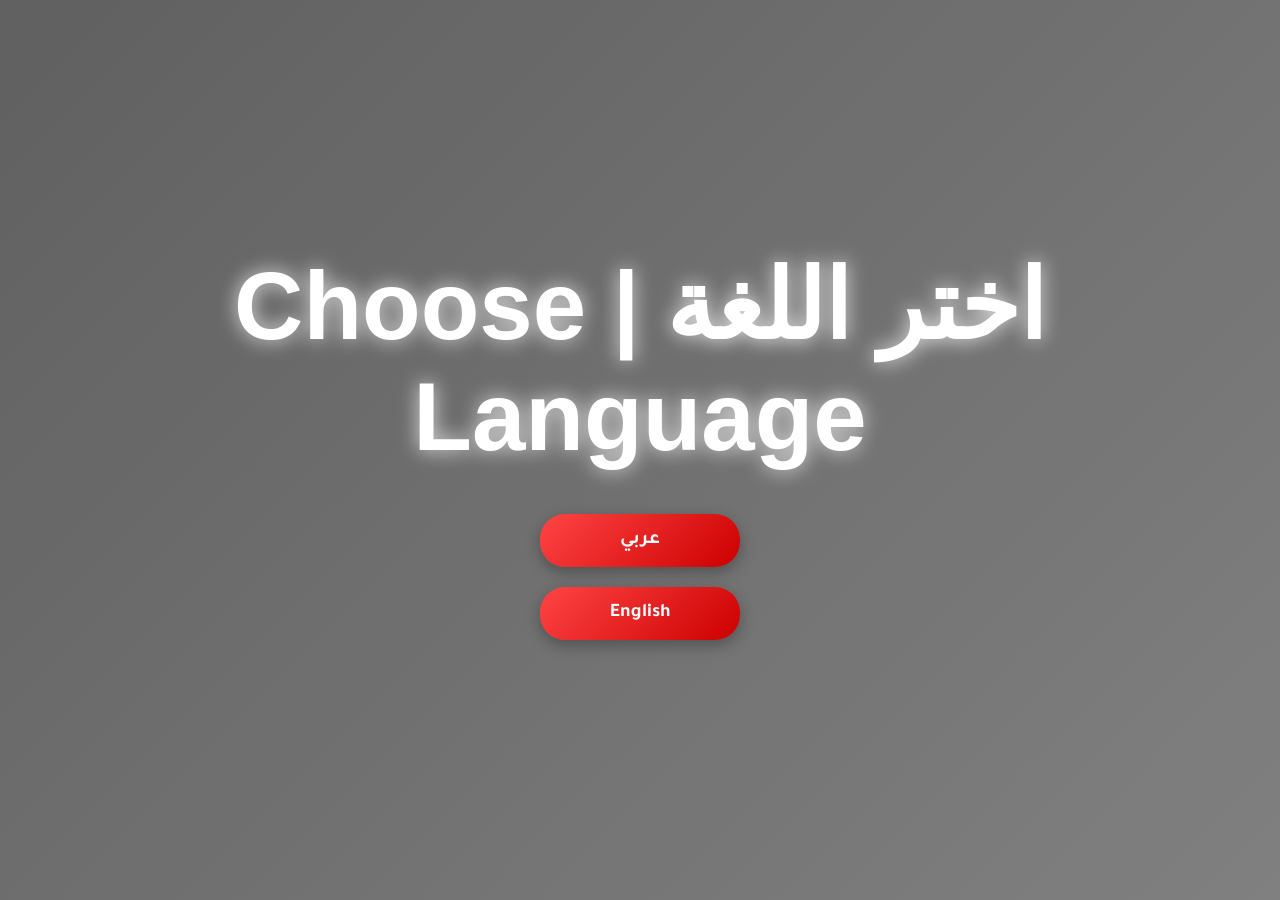
<file: main/game/game5/ball.html>
<!DOCTYPE html>
<html lang="ar" dir="rtl">
<head>
<link rel="icon" href="hamer.png" type="image/png">
    <meta charset="UTF-8">
    <meta name="viewport" content="width=device-width, initial-scale=1.0">
    <title>The Ball - QOVOX</title>
    <style>
        * {
            margin: 0;
            padding: 0;
            box-sizing: border-box;
        }

        body {
            font-family: 'Arial', sans-serif;
            background: linear-gradient(135deg, #606060, #808080);
            overflow: hidden;
            touch-action: manipulation;
        }

        #gameContainer {
            width: 100vw;
            height: 100vh;
            position: relative;
            display: flex;
            align-items: center;
            justify-content: center;
        }

        .screen {
            position: absolute;
            width: 100%;
            height: 100%;
            display: none;
        }

        .screen.active {
            display: flex;
            flex-direction: column;
            align-items: center;
            justify-content: center;
        }

        #languageScreen {
            text-align: center;
        }

        #mainScreen {
            text-align: center;
            position: relative;
        }

        .title {
            font-size: clamp(3rem, 8vw, 6rem);
            font-weight: bold;
            color: white;
            text-shadow: 0 0 20px rgba(255,255,255,0.8);
            margin-bottom: 2rem;
            animation: glow 2s ease-in-out infinite alternate;
        }

        @keyframes glow {
            from { text-shadow: 0 0 20px rgba(255,255,255,0.8); }
            to { text-shadow: 0 0 30px rgba(255,255,255,1); }
        }

        .button {
            background: linear-gradient(135deg, #ff4444, #cc0000);
            color: white;
            border: none;
            padding: 15px 30px;
            margin: 10px;
            border-radius: 25px;
            font-size: 1.2rem;
            font-weight: bold;
            cursor: pointer;
            transition: all 0.3s;
            box-shadow: 0 5px 15px rgba(0,0,0,0.3);
            min-width: 200px;
            font-family: 'Tajawal', sans-serif;
        }

        .button:hover {
            transform: translateY(-2px);
            box-shadow: 0 8px 25px rgba(0,0,0,0.4);
            background: linear-gradient(135deg, #ff6666, #dd1111);
        }

        .modal {
            position: fixed;
            top: 0;
            left: 0;
            width: 100%;
            height: 100%;
            background: rgba(0,0,0,0.8);
            display: none;
            align-items: center;
            justify-content: center;
            z-index: 1000;
        }

        .modal-content {
            background: linear-gradient(135deg, #f0f0f0, #d0d0d0);
            padding: 30px;
            border-radius: 20px;
            max-width: 90%;
            max-height: 80%;
            position: relative;
            box-shadow: 0 10px 30px rgba(0,0,0,0.5);
            text-align: center;
        }

        .close-btn {
            position: absolute;
            top: 15px;
            right: 20px;
            font-size: 24px;
            cursor: pointer;
            color: #666;
            font-weight: bold;
        }

        .close-btn:hover {
            color: #000;
        }

        #gameScreen {
            background: linear-gradient(135deg, #606060, #808080);
            flex-direction: column;
        }

        #gameCanvas {
            border: 2px solid #333;
            display: block;
            margin: 0 auto;
            background: linear-gradient(135deg, #606060, #808080);
        }

        .game-ui {
            position: absolute;
            top: 20px;
            left: 20px;
            color: white;
            font-size: 1.5rem;
            font-weight: bold;
            text-shadow: 2px 2px 4px rgba(0,0,0,0.7);
            display: flex;
            flex-direction: column;
        }

        #pauseButton {
            position: absolute;
            top: 20px;
            right: 20px;
            background: linear-gradient(135deg, #4444ff, #0000cc);
            color: white;
            border: none;
            padding: 10px 20px;
            border-radius: 20px;
            font-size: 1rem;
            cursor: pointer;
            box-shadow: 0 5px 15px rgba(0,0,0,0.3);
            font-family: 'Tajawal', sans-serif;
        }

        #pauseButton:hover {
            background: linear-gradient(135deg, #6666ff, #1111dd);
        }

        #countdown {
            position: absolute;
            top: 50%;
            left: 50%;
            transform: translate(-50%, -50%);
            font-size: 4rem;
            color: white;
            text-shadow: 0 0 10px rgba(255,255,255,0.8);
            display: none;
            z-index: 999;
        }

        #motivationText {
            position: absolute;
            top: 10px;
            right: 10px;
            font-size: 1.5rem;
            color: white;
            text-shadow: 0 0 10px rgba(255,255,255,0.8);
            display: none;
            z-index: 500;
            pointer-events: none;
            font-family: 'Tajawal', sans-serif;
        }

        #endScreen {
            text-align: center;
            color: white;
        }

        .score-board {
            background: rgba(255,255,255,0.1);
            padding: 30px;
            border-radius: 20px;
            margin: 20px;
            backdrop-filter: blur(10px);
            border: 1px solid rgba(255,255,255,0.2);
        }

        #version {
            position: absolute;
            bottom: 20px;
            right: 20px;
            color: white;
            font-size: 1rem;
            text-shadow: 1px 1px 2px rgba(0,0,0,0.5);
        }

        @media (max-width: 768px) {
            .title {
                font-size: 2.5rem;
            }
            
            .button {
                font-size: 1rem;
                padding: 12px 24px;
                min-width: 150px;
            }

            .game-ui {
                font-size: 1.2rem;
            }

            #pauseButton {
                padding: 8px 16px;
                font-size: 0.9rem;
            }

            #motivationText {
                font-size: 1.2rem;
            }
        }
    </style>
    <link href="https://fonts.googleapis.com/css2?family=Tajawal:wght@400;700&display=swap" rel="stylesheet">
</head>
<body>
    <div id="gameContainer">
        <div id="languageScreen" class="screen active">
            <h1 class="title">اختر اللغة | Choose Language</h1>
            <button class="button" onclick="selectLanguage('ar')">عربي</button>
            <button class="button" onclick="selectLanguage('en')">English</button>
        </div>

        <div id="mainScreen" class="screen">
            <h1 class="title">The Ball</h1>
            <button id="startButton" class="button" onclick="startGame()">ابدء</button>
            <div id="howToPlayText" style="margin: 10px 0; color: white; font-size: 1rem;">ازاي العب؟</div>
            <button id="instructionsButton" class="button" onclick="showInstructions()">أأأدخل شووووف</button>
            <button id="morButton" class="button" onclick="window.open('../game.html', '_self')">ارجع</button>
            <button id="highScoresButton" class="button" onclick="showHighScores()">افضل النتائج</button>
            <button id="updatesButton" class="button" onclick="showUpdates()">التحديثات</button>
            <div id="version">V6.3</div>
        </div>

        <div id="gameScreen" class="screen">
            <div class="game-ui">
                <div>Score: <span id="score">3</span></div>
                <div>Time: <span id="timer">0</span>s</div>
            </div>
            <button id="pauseButton" onclick="pauseGame()">توقف</button>
            <canvas id="gameCanvas"></canvas>
            <div id="countdown"></div>
            <div id="motivationText"></div>
        </div>

        <div id="endScreen" class="screen">
            <div class="score-board">
                <h2 id="gameOverText">انت خسرت يبطل</h2>
                <p>Final Score: <span id="finalScore">0</span></p>
                <p>Time Played: <span id="finalTime">0</span>s</p>
                <button class="button" onclick="goHome()">Main Menu</button>
                <button class="button" onclick="restartGame()">Play Again</button>
            </div>
        </div>
    </div>

    <div id="instructionsModal" class="modal">
        <div class="modal-content">
            <span class="close-btn" onclick="closeInstructions()">&times;</span>
            <h3 id="instructionsTitle">كيفية اللعب</h3>
            <p id="instructionsText">طريقة اللعبة سهلة جداً، أنت كرة، أي مربع تشوفه ابعد عنه عشان هيقلل من سكورك، وأي كرة خضراء خدها هتزود سكورك، بس لو سكورك وصل صفر هتخسر.</p>
        </div>
    </div>

    <div id="highScoresModal" class="modal">
        <div class="modal-content">
            <span class="close-btn" onclick="closeHighScores()">&times;</span>
            <h3 id="highScoresTitle">أفضل النتائج</h3>
            <ul id="highScoresList"></ul>
        </div>
    </div>

    <div id="pauseModal" class="modal">
        <div class="modal-content">
            <span class="close-btn" onclick="resumeGame()">&times;</span>
            <h3 id="pauseTitle">اللعبة متوقفة</h3>
            <button id="resumeButton" class="button" onclick="resumeGame()">استمر</button>
        </div>
    </div>

    <div id="updatesModal" class="modal">
        <div class="modal-content">
            <span class="close-btn" onclick="closeUpdates()">&times;</span>
            <p>تحديثات:
ملكش دعوة
Updates:
ملكش دعوة بلنجليزي</p>
        </div>
    </div>

    <script>
        var selectedLanguage = 'ar';
        var currentScreen = 'language';
        var gameState = {
            score: 3,
            time: 0,
            gameRunning: false,
            player: { x: 0, y: 0, radius: 18 },
            enemies: [],
            powerups: [],
            gameSpeed: 1,
            lastMotivation: '',
            motivationTimer: null
        };

        var canvas, ctx;
        var gameTimer;
        var spawnTimer;
        var highScores = JSON.parse(localStorage.getItem('highScores')) || [];

        const translations = {
            ar: {
                startButton: 'ابدء',
                howToPlayText: 'ازاي العب؟',
                instructionsButton: 'أأأدخل شووووف',
                morButton: 'ارجع',
                highScoresButton: 'افضل النتائج',
                updatesButton: 'التحديثات',
                instructionsTitle: 'كيفية اللعب',
                instructionsText: 'طريقة اللعبة سهلة جداً، أنت كرة، أي مربع تشوفه ابعد عنه عشان هيقلل من سكورك، وأي كرة خضراء خدها هتزود سكورك، بس لو سكورك وصل صفر هتخسر.',
                highScoresTitle: 'أفضل النتائج',
                pauseButton: 'توقف',
                pauseTitle: 'اللعبة متوقفة',
                resumeButton: 'استمر',
                gameOverText: 'انت خسرت يبطل',
                highScorePrefix: 'المركز '
            },
            en: {
                startButton: 'Start',
                howToPlayText: 'How to play',
                instructionsButton: 'Take a look',
                morButton: 'Return',
                highScoresButton: 'Best results',
                updatesButton: 'Updates',
                instructionsTitle: 'How to play',
                instructionsText: 'The gameplay is very easy. You are a ball, move away from any square you see because it will lower your score. Any green ball you take will increase your score, but if your score reaches zero you will lose.',
                highScoresTitle: 'Best Results',
                pauseButton: 'To stop',
                pauseTitle: 'The game is stopped',
                resumeButton: 'Continuation',
                gameOverText: 'You lost..try again',
                highScorePrefix: ''
            }
        };

        const motivations = [
            'عاش',
            'استمر',
            'جاامد',
            'انت الفاجر',
            'انت مفيش منك',
            'عاش الرجاله عااش',
            'انت مهكر اللعبه بقا',
            'مش ممكن',
            'انت المطروش'
        ];

        function selectLanguage(lang) {
            selectedLanguage = lang;
            updateUIText();
            showScreen('main');
        }

        function updateUIText() {
            const t = translations[selectedLanguage];
            document.getElementById('startButton').textContent = t.startButton;
            document.getElementById('howToPlayText').textContent = t.howToPlayText;
            document.getElementById('instructionsButton').textContent = t.instructionsButton;
            document.getElementById('morButton').textContent = t.morButton;
            document.getElementById('highScoresButton').textContent = t.highScoresButton;
            document.getElementById('updatesButton').textContent = t.updatesButton;
            document.getElementById('instructionsTitle').textContent = t.instructionsTitle;
            document.getElementById('instructionsText').textContent = t.instructionsText;
            document.getElementById('highScoresTitle').textContent = t.highScoresTitle;
            document.getElementById('pauseButton').textContent = t.pauseButton;
            document.getElementById('pauseTitle').textContent = t.pauseTitle;
            document.getElementById('resumeButton').textContent = t.resumeButton;
            document.getElementById('gameOverText').textContent = t.gameOverText;
        }

        function showScreen(screenId) {
            document.querySelectorAll('.screen').forEach(screen => {
                screen.classList.remove('active');
            });
            document.getElementById(screenId + 'Screen').classList.add('active');
            currentScreen = screenId;
        }

        function showInstructions() {
            document.getElementById('instructionsModal').style.display = 'flex';
        }

        function closeInstructions() {
            document.getElementById('instructionsModal').style.display = 'none';
        }

        function showHighScores() {
            const modal = document.getElementById('highScoresModal');
            const list = document.getElementById('highScoresList');
            list.innerHTML = '';
            highScores.forEach((score, index) => {
                const li = document.createElement('li');
                li.textContent = `${translations[selectedLanguage].highScorePrefix}${index + 1}: ${score} s`;
                list.appendChild(li);
            });
            modal.style.display = 'flex';
            document.body.style.pointerEvents = 'none';
            modal.style.pointerEvents = 'auto';
        }

        function closeHighScores() {
            document.getElementById('highScoresModal').style.display = 'none';
            document.body.style.pointerEvents = 'auto';
        }

        function showUpdates() {
            document.getElementById('updatesModal').style.display = 'flex';
            document.body.style.pointerEvents = 'none';
            document.getElementById('updatesModal').style.pointerEvents = 'auto';
        }

        function closeUpdates() {
            document.getElementById('updatesModal').style.display = 'none';
            document.body.style.pointerEvents = 'auto';
        }

        function startGame() {
            showScreen('game');
            initGame();
        }

        function goHome() {
            showScreen('main');
            resetGame();
        }

        function restartGame() {
            resetGame();
            startGame();
        }

        function resetGame() {
            gameState.score = 3;
            gameState.time = 0;
            gameState.gameRunning = false;
            gameState.player = { x: 0, y: 0, radius: 18 };
            gameState.enemies = [];
            gameState.powerups = [];
            gameState.gameSpeed = 1;
            gameState.lastMotivation = '';
            clearInterval(gameTimer);
            clearInterval(spawnTimer);
            clearTimeout(gameState.motivationTimer);
        }

        function initGame() {
            canvas = document.getElementById('gameCanvas');
            ctx = canvas.getContext('2d');
            
            resizeCanvas();
            window.addEventListener('resize', resizeCanvas);
            
            gameState.player.x = canvas.width / 2;
            gameState.player.y = canvas.height - 100;
            gameState.gameRunning = true;
            
            gameTimer = setInterval(() => {
                if (gameState.gameRunning) {
                    gameState.time++;
                    document.getElementById('timer').textContent = gameState.time;
                    if (selectedLanguage === 'ar' && gameState.time % 50 === 0) {
                        showMotivation();
                    }
                }
            }, 1000);

            spawnTimer = setInterval(spawnObjects, 500);
            
            setupControls();
            gameLoop();
        }

        function resizeCanvas() {
            const container = document.getElementById('gameContainer');
            const maxWidth = Math.min(400, window.innerWidth - 40);
            const maxHeight = Math.min(600, window.innerHeight - 100);
            
            canvas.width = maxWidth;
            canvas.height = maxHeight;
            
            if (gameState.player.x === 0) {
                gameState.player.x = canvas.width / 2;
                gameState.player.y = canvas.height - 100;
            }
        }

        function setupControls() {
            var isDragging = false;
            var touchStartX = 0;

            canvas.addEventListener('mousedown', (e) => {
                isDragging = true;
                updatePlayerPosition(e.clientX);
            });

            canvas.addEventListener('mousemove', (e) => {
                if (isDragging) {
                    updatePlayerPosition(e.clientX);
                }
            });

            canvas.addEventListener('mouseup', () => {
                isDragging = false;
            });

            canvas.addEventListener('touchstart', (e) => {
                e.preventDefault();
                isDragging = true;
                touchStartX = e.touches[0].clientX;
                updatePlayerPosition(e.touches[0].clientX);
            });

            canvas.addEventListener('touchmove', (e) => {
                e.preventDefault();
                if (isDragging) {
                    updatePlayerPosition(e.touches[0].clientX);
                }
            });

            canvas.addEventListener('touchend', (e) => {
                e.preventDefault();
                isDragging = false;
            });

            window.addEventListener('keydown', (e) => {
                if (e.key === 'ArrowLeft' && gameState.player.x > gameState.player.radius) {
                    gameState.player.x -= 20;
                }
                if (e.key === 'ArrowRight' && gameState.player.x < canvas.width - gameState.player.radius) {
                    gameState.player.x += 20;
                }
            });
        }

        function updatePlayerPosition(clientX) {
            const rect = canvas.getBoundingClientRect();
            const x = clientX - rect.left;
            
            gameState.player.x = Math.max(gameState.player.radius, 
                Math.min(canvas.width - gameState.player.radius, x));
        }

        function spawnObjects() {
            if (!gameState.gameRunning) return;
            
            const level = Math.min(Math.floor(gameState.time / 30), 3);
            const enemySpeedMultiplier = 1 + level * 0.5;
            const powerupSpeedMultiplier = 1 + level * 0.3;
            const spawnChance = Math.min(0.85, 0.5 + level * 0.1);

            if (Math.random() < spawnChance) {
                var sizes = [12, 22, 32, 40];
                var selectedSize = sizes[Math.floor(Math.random() * sizes.length)];
                var baseSpeed = 2 + (gameState.time / 20);
                
                gameState.enemies.push({
                    x: Math.random() * (canvas.width - selectedSize) + selectedSize/2,
                    moveX: (Math.random() - 0.5) * 2,
                    y: -selectedSize/2,
                    size: selectedSize,
                    speed: (Math.random() * 3 + baseSpeed) * enemySpeedMultiplier
                });
            }
            
            if (Math.random() < Math.max(0.2, 0.4 - (gameState.time / 200))) {
                gameState.powerups.push({
                    x: Math.random() * (canvas.width - 20) + 10,
                    y: -10,
                    radius: 10,
                    speed: (Math.random() * 2 + 1 + (gameState.time / 50)) * powerupSpeedMultiplier,
                    glow: 0
                });
            }
            
            if (gameState.time > 0 && gameState.time % 15 === 0) {
                for(var i = 0; i < 3; i++) {
                    var size = 15 + Math.random() * 20;
                    setTimeout(function() {
                        if (gameState.gameRunning) {
                            gameState.enemies.push({
                                x: Math.random() * (canvas.width - size) + size/2,
                                moveX: (Math.random() - 0.5) * 2,
                                y: -size/2,
                                size: size,
                                speed: (4 + Math.random() * 4) * enemySpeedMultiplier
                            });
                        }
                    }, i * 200);
                }
            }
        }

        function gameLoop() {
            if (!gameState.gameRunning) return;
            
            update();
            draw();
            requestAnimationFrame(gameLoop);
        }

        function update() {
            gameState.enemies.forEach((enemy, index) => {
                enemy.y += enemy.speed;
                enemy.x += enemy.moveX;
                
                if (enemy.y > canvas.height + 50) {
                    gameState.enemies.splice(index, 1);
                    return;
                }
                
                const dist = Math.sqrt(
                    Math.pow(gameState.player.x - enemy.x, 2) + 
                    Math.pow(gameState.player.y - enemy.y, 2)
                );
                
                if (dist < gameState.player.radius + enemy.size / 2) {
                    gameState.enemies.splice(index, 1);
                    gameState.score--;
                    document.getElementById('score').textContent = gameState.score;
                    
                    if (gameState.score <= 0) {
                        endGame();
                    }
                }
            });
            
            gameState.powerups.forEach((powerup, index) => {
                powerup.y += powerup.speed;
                powerup.glow += 0.1;
                
                if (powerup.y > canvas.height + 50) {
                    gameState.powerups.splice(index, 1);
                    return;
                }
                
                const dist = Math.sqrt(
                    Math.pow(gameState.player.x - powerup.x, 2) + 
                    Math.pow(gameState.player.y - powerup.y, 2)
                );
                
                if (dist < gameState.player.radius + powerup.radius) {
                    gameState.powerups.splice(index, 1);
                    gameState.score++;
                    document.getElementById('score').textContent = gameState.score;
                }
            });
        }

        function draw() {
            ctx.clearRect(0, 0, canvas.width, canvas.height);
            
            ctx.shadowBlur = 20;
            ctx.shadowColor = 'white';
            ctx.fillStyle = 'white';
            ctx.beginPath();
            ctx.arc(gameState.player.x, gameState.player.y, gameState.player.radius, 0, Math.PI * 2);
            ctx.fill();
            ctx.shadowBlur = 0;
            
            ctx.fillStyle = '#ff4444';
            gameState.enemies.forEach(enemy => {
                ctx.fillRect(enemy.x - enemy.size/2, enemy.y - enemy.size/2, enemy.size, enemy.size);
            });
            
            ctx.fillStyle = '#44ff44';
            gameState.powerups.forEach(powerup => {
                ctx.shadowBlur = 10 + Math.sin(powerup.glow) * 5;
                ctx.shadowColor = '#44ff44';
                ctx.beginPath();
                ctx.arc(powerup.x, powerup.y, powerup.radius, 0, Math.PI * 2);
                ctx.fill();
                ctx.shadowBlur = 0;
            });
        }

        function endGame() {
            gameState.gameRunning = false;
            clearInterval(gameTimer);
            clearInterval(spawnTimer);
            clearTimeout(gameState.motivationTimer);
            
            document.getElementById('finalScore').textContent = gameState.score;
            document.getElementById('finalTime').textContent = gameState.time;
            
            saveHighScore(gameState.time);
            
            showScreen('end');
        }

        function saveHighScore(time) {
            highScores.push(time);
            highScores.sort((a, b) => b - a);
            highScores = highScores.slice(0, 5);
            localStorage.setItem('highScores', JSON.stringify(highScores));
        }

        function pauseGame() {
            gameState.gameRunning = false;
            document.getElementById('pauseModal').style.display = 'flex';
        }

        function resumeGame() {
            document.getElementById('pauseModal').style.display = 'none';
            startCountdown();
        }

        function startCountdown() {
            const countdownEl = document.getElementById('countdown');
            countdownEl.style.display = 'block';
            let count = 3;
            countdownEl.textContent = count;
            const interval = setInterval(() => {
                count--;
                if (count > 0) {
                    countdownEl.textContent = count;
                } else {
                    clearInterval(interval);
                    countdownEl.style.display = 'none';
                    gameState.gameRunning = true;
                    gameLoop();
                }
            }, 1000);
        }

        function showMotivation() {
            const motivationEl = document.getElementById('motivationText');
            let newMotivation = motivations[Math.floor(Math.random() * motivations.length)];
            while (newMotivation === gameState.lastMotivation) {
                newMotivation = motivations[Math.floor(Math.random() * motivations.length)];
            }
            gameState.lastMotivation = newMotivation;
            motivationEl.textContent = newMotivation;
            motivationEl.style.display = 'block';
            const canvasRect = canvas.getBoundingClientRect();
            motivationEl.style.top = `${canvasRect.top + 10}px`;
            motivationEl.style.right = `${window.innerWidth - canvasRect.right + 10}px`;
            gameState.motivationTimer = setTimeout(() => {
                motivationEl.style.display = 'none';
            }, 3000);
        }

        window.addEventListener('resize', () => {
            if (canvas) {
                resizeCanvas();
            }
        });
    </script>
</body>
</html>
</file>
<file: main/game/game.css>
:root {
    --red:        #ff2020;
    --red-dark:   #8b0000;
    --red-mid:    #c0392b;
    --red-glow:   rgba(255, 32, 32, 0.35);
    --orange:     #ff4500;
    --bg:         #050505;
    --surface:    rgba(255,255,255,0.04);
    --border:     rgba(139, 0, 0, 0.45);
    --border-hot: rgba(255, 69, 0, 0.7);
    --muted:      rgba(255,255,255,0.45);
    --text:       #fff;
}


*, *::before, *::after {
    margin: 0;
    padding: 0;
    box-sizing: border-box;
}

html { scroll-behavior: smooth; }

body {
    background: var(--bg);
    color: var(--text);
    font-family: 'Cairo', sans-serif;
    overflow-x: hidden;
    min-height: 100vh;
}


.cursor-glow {
    position: fixed;
    inset: 0;
    pointer-events: none;
    background: radial-gradient(circle 320px at var(--x, 50%) var(--y, 50%),
        rgba(230, 3, 3, 0.18), transparent 80%);
    z-index: 0;
    transition: background 0.04s linear;
}


.bg {
    position: fixed;
    width: 100%;
    height: 100%;
    background:
        radial-gradient(ellipse 60% 55% at 70% 40%, rgba(139,0,0,0.5), transparent 70%),
        radial-gradient(ellipse 50% 40% at 20% 80%, rgba(80,0,0,0.35), transparent 60%),
        #050505;
    animation: bgmove 12s infinite alternate ease-in-out;
    z-index: -2;
    will-change: transform;
}

@keyframes bgmove {
    0%   { transform: scale(1) translate(0, 0); }
    100% { transform: scale(1.12) translate(2px, -4px); }
}


.grid-overlay {
    position: fixed;
    inset: 0;
    z-index: -1;
    background-image:
        linear-gradient(rgba(139,0,0,0.07) 1px, transparent 1px),
        linear-gradient(90deg, rgba(139,0,0,0.07) 1px, transparent 1px);
    background-size: 60px 60px;
    pointer-events: none;
}


.scanlines {
    position: fixed;
    inset: 0;
    z-index: 9999;
    pointer-events: none;
    background: repeating-linear-gradient(
        to bottom,
        transparent,
        transparent 3px,
        rgba(0, 0, 0, 0.06) 3px,
        rgba(0, 0, 0, 0.06) 4px
    );
}


.particles {
    position: fixed;
    inset: 0;
    z-index: -1;
    pointer-events: none;
    overflow: hidden;
}

.particles span {
    position: absolute;
    display: block;
    width: 3px;
    height: 3px;
    border-radius: 50%;
    background: var(--red);
    animation: particle-rise linear infinite;
    opacity: 0;
    box-shadow: 0 0 8px var(--red);
}

.particles span:nth-child(1)  { left: 10%; animation-duration: 14s; animation-delay: 0s;   width:2px; height:2px; }
.particles span:nth-child(2)  { left: 25%; animation-duration: 18s; animation-delay: 3s;   width:4px; height:4px; }
.particles span:nth-child(3)  { left: 40%; animation-duration: 11s; animation-delay: 1s; }
.particles span:nth-child(4)  { left: 55%; animation-duration: 16s; animation-delay: 5s;   width:2px; height:2px; }
.particles span:nth-child(5)  { left: 68%; animation-duration: 13s; animation-delay: 2s; }
.particles span:nth-child(6)  { left: 80%; animation-duration: 20s; animation-delay: 7s;   width:4px; height:4px; }
.particles span:nth-child(7)  { left: 90%; animation-duration: 15s; animation-delay: 4s;   width:2px; height:2px; }
.particles span:nth-child(8)  { left: 35%; animation-duration: 17s; animation-delay: 9s; }
.particles span:nth-child(9)  { left: 72%; animation-duration: 12s; animation-delay: 6s;   width:3px; height:3px; }

@keyframes particle-rise {
    0%   { bottom: -10px; opacity: 0; transform: translateX(0); }
    10%  { opacity: 0.8; }
    90%  { opacity: 0.4; }
    100% { bottom: 110%; opacity: 0; transform: translateX(30px); }
}


header {
    position: fixed;
    top: 0;
    left: 0;
    width: 100%;
    display: flex;
    align-items: center;
    justify-content: space-between;
    padding: 0 50px;
    height: 70px;
    background: rgba(5, 5, 5, 0.75);
    backdrop-filter: blur(18px);
    -webkit-backdrop-filter: blur(18px);
    border-bottom: 1px solid var(--border);
    z-index: 1000;
}

header::after {
    content: '';
    position: absolute;
    bottom: -2px;
    left: 0;
    width: 100%;
    height: 1px;
    background: linear-gradient(90deg, transparent, var(--red), transparent);
    animation: scanBar 4s linear infinite;
}

@keyframes scanBar {
    0%   { transform: scaleX(0); transform-origin: right; }
    50%  { transform: scaleX(1); transform-origin: right; }
    51%  { transform: scaleX(1); transform-origin: left; }
    100% { transform: scaleX(0); transform-origin: left; }
}


.logo {
    font-family: 'Oswald', 'Cairo', sans-serif;
    font-size: 22px;
    font-weight: 700;
    color: var(--red);
    letter-spacing: 3px;
    text-shadow: 0 0 12px var(--red);
    animation: logoGlow 2.5s infinite alternate;
    white-space: nowrap;
}

.logo-bracket { color: rgba(255,255,255,0.3); }

.logo-game {
    color: #fff;
    font-size: 16px;
    letter-spacing: 5px;
    opacity: 0.75;
}

@keyframes logoGlow {
    from { text-shadow: 0 0 10px var(--red); }
    to   { text-shadow: 0 0 30px var(--red), 0 0 60px var(--red-dark); }
}


.nav-center {
    display: flex;
    align-items: center;
    gap: 24px;
}

.nav-link {
    text-decoration: none;
    color: var(--muted);
    font-family: 'Cairo', sans-serif;
    font-size: 15px;
    font-weight: 600;
    letter-spacing: 1px;
    transition: color 0.3s, text-shadow 0.3s;
    position: relative;
}

.nav-link::after {
    content: '';
    position: absolute;
    bottom: -4px;
    right: 0;
    width: 0;
    height: 1px;
    background: var(--red);
    transition: width 0.3s;
}

.nav-link:hover { color: var(--red); }
.nav-link:hover::after { width: 100%; }

.nav-divider {
    color: rgba(139,0,0,0.5);
    font-size: 8px;
}

.community {
    display: flex;
    align-items: center;
    gap: 10px;
    background: rgba(139,0,0,0.25);
    border: 1px solid var(--border);
    padding: 9px 14px;
    border-radius: 40px;
    overflow: hidden;
    width: 46px;
    transition: width 0.4s cubic-bezier(.4,0,.2,1),
                background 0.3s, border-color 0.3s;
    text-decoration: none;
    color: #fff;
    white-space: nowrap;
}

.community img   { width: 20px; flex-shrink: 0; }
.community span  { opacity: 0; transition: opacity 0.3s; white-space: nowrap; font-family: 'Cairo', sans-serif; font-size: 14px; }

.community:hover {
    width: 235px;
    background: var(--red-dark);
    border-color: var(--red);
    box-shadow: 0 0 20px rgba(139,0,0,0.5);
}
.community:hover span { opacity: 1; }


.hero {
    height: 100vh;
    display: flex;
    align-items: center;
    justify-content: center;
    text-align: center;
    position: relative;
    overflow: hidden;
}

.hero-inner {
    display: flex;
    flex-direction: column;
    align-items: center;
    gap: 24px;
    z-index: 1;
}

.hero-badge {
    font-family: 'Cascadia Mono', monospace;
    font-size: 12px;
    letter-spacing: 3px;
    color: var(--muted);
    background: rgba(139,0,0,0.18);
    border: 1px solid var(--border);
    padding: 7px 20px;
    border-radius: 40px;
    text-transform: uppercase;
    animation: fadeDown 1s ease both;
}

#title {
    font-family: 'Oswald', 'Cairo', sans-serif;
    font-size: clamp(72px, 14vw, 140px);
    font-weight: 700;
    line-height: 0.9;
    color: var(--text);
    letter-spacing: 4px;
    text-shadow: 0 0 40px var(--red-dark);
    animation: fadeDown 1s 0.15s ease both, titlePulse 3s 1s infinite;
}

.title-game {
    display: block;
    color: var(--red);
    font-size: 0.55em;
    letter-spacing: 18px;
    text-shadow: 0 0 40px var(--red), 0 0 80px var(--red-dark);
    -webkit-text-stroke: 1px rgba(255,32,32,0.3);
}

@keyframes titlePulse {
    0%, 100% { text-shadow: 0 0 30px var(--red-dark), 0 0 80px rgba(139,0,0,0.3); }
    50%       { text-shadow: 0 0 60px var(--red), 0 0 120px var(--red-dark); }
}

.hero-sub {
    font-family: 'Cairo', sans-serif;
    font-size: 18px;
    font-weight: 300;
    color: var(--muted);
    letter-spacing: 3px;
    animation: fadeDown 1s 0.3s ease both;
}


.hero-cta {
    position: relative;
    display: inline-flex;
    align-items: center;
    justify-content: center;
    padding: 16px 48px;
    border: 1px solid var(--red);
    border-radius: 4px;
    text-decoration: none;
    color: #fff;
    font-family: 'Cairo', sans-serif;
    font-size: 17px;
    font-weight: 700;
    letter-spacing: 2px;
    overflow: hidden;
    transition: box-shadow 0.3s, border-color 0.3s;
    animation: fadeDown 1s 0.45s ease both;
    z-index: 0;
}

.cta-inner { position: relative; z-index: 2; }

.cta-glow {
    position: absolute;
    inset: 0;
    background: var(--red-dark);
    transform: scaleX(0);
    transform-origin: right;
    transition: transform 0.4s cubic-bezier(.4,0,.2,1);
    z-index: 1;
}

.hero-cta:hover .cta-glow { transform: scaleX(1); transform-origin: left; }
.hero-cta:hover { box-shadow: 0 0 35px rgba(139,0,0,0.6); border-color: var(--orange); }


.hero-scroll-hint {
    display: flex;
    flex-direction: column;
    align-items: center;
    gap: 5px;
    animation: fadeDown 1s 0.6s ease both;
    margin-top: 16px;
}

.hero-scroll-hint span {
    display: block;
    width: 1px;
    height: 12px;
    background: var(--red);
    opacity: 0;
    animation: scrollDots 1.5s infinite;
}

.hero-scroll-hint span:nth-child(1) { animation-delay: 0s; }
.hero-scroll-hint span:nth-child(2) { animation-delay: 0.2s; }
.hero-scroll-hint span:nth-child(3) { animation-delay: 0.4s; }

@keyframes scrollDots {
    0%, 100% { opacity: 0; transform: translateY(-4px); }
    50%       { opacity: 1; transform: translateY(0); }
}

@keyframes fadeDown {
    from { opacity: 0; transform: translateY(-20px); }
    to   { opacity: 1; transform: translateY(0); }
}


.about {
    display: grid;
    grid-template-columns: auto 1fr auto;
    align-items: center;
    gap: 0 60px;
    padding: 160px 10% 160px;
    position: relative;
}

.about-deco-line {
    width: 1px;
    height: 200px;
    background: linear-gradient(to bottom, transparent, var(--border), transparent);
}

.about-img-wrap {
    position: relative;
    display: flex;
    align-items: center;
    justify-content: center;
    flex-shrink: 0;
}

.about-img-ring {
    position: absolute;
    width: 370px;
    height: 370px;
    border-radius: 50%;
    border: 1px solid rgba(139,0,0,0.3);
    animation: ringPulse 4s infinite;
}

.about-img-ring::before {
    content: '';
    position: absolute;
    inset: 20px;
    border-radius: 50%;
    border: 1px dashed rgba(139,0,0,0.2);
    animation: spin 20s linear infinite;
}

@keyframes ringPulse {
    0%, 100% { box-shadow: 0 0 20px rgba(139,0,0,0.2); }
    50%       { box-shadow: 0 0 60px rgba(139,0,0,0.4); }
}

@keyframes spin { to { transform: rotate(360deg); } }

.about img {
    width: 300px;
    position: relative;
    z-index: 1;
    animation: float 5s ease-in-out infinite;
    filter: drop-shadow(0 0 30px rgba(139,0,0,0.6));
}

.about-img-shadow {
    position: absolute;
    bottom: -20px;
    width: 200px;
    height: 30px;
    background: radial-gradient(ellipse, rgba(139,0,0,0.5), transparent 70%);
    filter: blur(10px);
    animation: shadowPulse 5s ease-in-out infinite;
}

@keyframes float {
    0%, 100% { transform: translateY(0); }
    50%       { transform: translateY(-22px); }
}

@keyframes shadowPulse {
    0%, 100% { opacity: 0.5; transform: scale(1); }
    50%       { opacity: 0.9; transform: scale(0.85); }
}


.about-text {
    padding: 0 20px;
    display: flex;
    flex-direction: column;
    gap: 18px;
}

.section-tag {
    font-family: 'Cascadia Mono', monospace;
    font-size: 12px;
    color: var(--red);
    letter-spacing: 3px;
    opacity: 0.7;
}

.about-text h2 {
    font-family: 'Lalezar', 'Cairo', sans-serif;
    font-size: clamp(38px, 5vw, 58px);
    line-height: 1.1;
    color: var(--text);
    font-weight: 400;
}

.text-accent { color: var(--orange); }

.about-text p {
    font-family: 'Cairo', sans-serif;
    font-size: 16px;
    line-height: 1.9;
    color: var(--muted);
    max-width: 420px;
}

.about-stats {
    display: flex;
    align-items: center;
    gap: 24px;
    margin-top: 8px;
    padding-top: 24px;
    border-top: 1px solid var(--border);
}

.stat {
    display: flex;
    flex-direction: column;
    align-items: center;
    gap: 4px;
}

.stat-num {
    font-family: 'Oswald', sans-serif;
    font-size: 36px;
    font-weight: 700;
    color: var(--red);
    line-height: 1;
    text-shadow: 0 0 20px var(--red-dark);
}

.stat-label {
    font-family: 'Cairo', sans-serif;
    font-size: 12px;
    color: var(--muted);
    letter-spacing: 2px;
}

.stat-divider {
    width: 1px;
    height: 40px;
    background: var(--border);
}


.games {
    padding: 100px 8% 180px;
    display: flex;
    flex-direction: column;
    align-items: center;
    gap: 60px;
}

.games-header {
    text-align: center;
    display: flex;
    flex-direction: column;
    align-items: center;
    gap: 12px;
}

.games-title {
    font-family: 'Lalezar', 'Cairo', sans-serif;
    font-size: clamp(36px, 5vw, 56px);
    font-weight: 400;
    color: var(--text);
    text-shadow: 0 0 30px var(--red-dark);
}


.games-grid {
    display: grid;
    grid-template-columns: repeat(3, 1fr);
    gap: 20px;
    width: 100%;
    max-width: 1100px;
}

.games-grid .game-card:nth-child(4) { grid-column: 1; }
.games-grid .game-card:nth-child(5) { grid-column: 2 / 4; }


.game-card {
    position: relative;
    display: flex;
    align-items: center;
    gap: 20px;
    padding: 28px 30px;
    border: 1px solid var(--border);
    border-radius: 8px;
    text-decoration: none;
    color: var(--text);
    overflow: hidden;
    transition: border-color 0.35s, transform 0.35s, box-shadow 0.35s;
    background: rgba(255,255,255,0.025);
    cursor: pointer;
}

.game-card-bg {
    position: absolute;
    inset: 0;
    background: linear-gradient(135deg, rgba(139,0,0,0.12), transparent 60%);
    opacity: 0;
    transition: opacity 0.4s;
}

.game-card-number {
    position: absolute;
    top: 14px;
    left: 18px;
    font-family: 'Cascadia Mono', monospace;
    font-size: 11px;
    color: var(--red);
    opacity: 0.5;
    letter-spacing: 2px;
}

.game-card-img-wrap {
    flex-shrink: 0;
    width: 70px;
    height: 70px;
    display: flex;
    align-items: center;
    justify-content: center;
    background: rgba(139,0,0,0.15);
    border-radius: 12px;
    border: 1px solid rgba(139,0,0,0.3);
    transition: background 0.35s, box-shadow 0.35s;
    position: relative;
    z-index: 1;
}

.game-card-img-wrap img {
    width: 40px;
    filter: drop-shadow(0 0 8px rgba(139,0,0,0.5));
    transition: transform 0.4s, filter 0.4s;
}

.game-card-content {
    flex: 1;
    position: relative;
    z-index: 1;
}

.game-card-content h3 {
    font-family: 'Lalezar', 'Cairo', sans-serif;
    font-size: 22px;
    font-weight: 400;
    margin-bottom: 4px;
    transition: color 0.3s;
}

.game-card-desc {
    font-family: 'Cairo', sans-serif;
    font-size: 13px;
    color: var(--muted);
    letter-spacing: 0.5px;
}

.game-card-arrow {
    font-size: 20px;
    color: var(--red);
    opacity: 0;
    transform: translateX(8px);
    transition: opacity 0.35s, transform 0.35s;
    position: relative;
    z-index: 1;
}

.game-card-glow {
    position: absolute;
    inset: 0;
    background: radial-gradient(circle at var(--x, 50%) var(--y, 50%), rgba(255,69,0,0.12), transparent 60%);
    opacity: 0;
    transition: opacity 0.3s;
    pointer-events: none;
}


.game-card:hover {
    border-color: rgba(255,69,0,0.6);
    transform: translateY(-4px);
    box-shadow: 0 12px 50px rgba(139,0,0,0.35), 0 0 0 1px rgba(255,69,0,0.15);
}

.game-card:hover .game-card-bg      { opacity: 1; }
.game-card:hover .game-card-glow    { opacity: 1; }
.game-card:hover .game-card-arrow   { opacity: 1; transform: translateX(0); }
.game-card:hover .game-card-img-wrap {
    background: rgba(139,0,0,0.35);
    box-shadow: 0 0 20px rgba(139,0,0,0.4);
}
.game-card:hover .game-card-img-wrap img {
    transform: scale(1.15) rotate(-5deg);
    filter: drop-shadow(0 0 15px var(--red));
}
.game-card:hover .game-card-content h3 { color: var(--orange); }


.game-card--featured {
    border-color: rgba(255,69,0,0.4);
    background: rgba(139,0,0,0.1);
}

.game-card-badge {
    position: absolute;
    top: 14px;
    right: 18px;
    font-family: 'Cascadia Mono', monospace;
    font-size: 9px;
    letter-spacing: 3px;
    color: #fff;
    background: var(--red);
    padding: 3px 10px;
    border-radius: 2px;
    z-index: 2;
    animation: badgePulse 2s infinite;
}

@keyframes badgePulse {
    0%, 100% { box-shadow: 0 0 8px var(--red); }
    50%       { box-shadow: 0 0 18px var(--red), 0 0 30px var(--red-dark); }
}


.reveal {
    opacity: 0;
    transform: translateY(50px);
    transition: opacity 0.9s cubic-bezier(.4,0,.2,1), transform 0.9s cubic-bezier(.4,0,.2,1);
}

.reveal.active {
    opacity: 1;
    transform: translateY(0);
}


.main-footer {
    position: fixed;
    bottom: 0;
    left: 0;
    width: 100%;
    background: rgba(5,5,5,0.92);
    backdrop-filter: blur(16px);
    -webkit-backdrop-filter: blur(16px);
    border-top: 1px solid var(--border);
    z-index: 1000;
    padding: 0;
}

.footer-inner {
    display: flex;
    align-items: center;
    justify-content: center;
    gap: 16px;
    height: 44px;
    position: relative;
}

.footer-logo {
    font-family: 'Oswald', sans-serif;
    font-size: 11px;
    letter-spacing: 4px;
    color: rgba(255,255,255,0.15);
}

.footer-inner p {
    font-family: 'Cairo', sans-serif;
    font-size: 12px;
    color: var(--muted);
    letter-spacing: 0.5px;
}

.RED-QOVOX {
    color: var(--red);
    font-weight: 800;
    letter-spacing: 3px;
    text-shadow: 0 0 10px var(--red-dark);
}

.footer-line {
    position: absolute;
    top: 0;
    left: 50%;
    transform: translateX(-50%);
    width: 80px;
    height: 1px;
    background: linear-gradient(90deg, transparent, var(--red), transparent);
}


html, body {
    touch-action: manipulation;
    overscroll-behavior: none;
}

@media (max-width: 768px) {

    header {
        padding: 0 16px;
        height: 60px;
    }

    .logo {
        font-size: 16px;
        letter-spacing: 2px;
    }

    .nav-center {
        display: none;
    }

    .community {
        width: 40px;
        padding: 6px 10px;
    }


    #title {
        font-size: clamp(42px, 12vw, 70px);
        letter-spacing: 2px;
    }

    .title-game {
        letter-spacing: 6px;
    }

    .hero-sub {
        font-size: 14px;
        letter-spacing: 1px;
    }

    .hero-cta {
        padding: 12px 24px;
        font-size: 14px;
    }


    .about {
        grid-template-columns: 1fr;
        padding: 100px 20px;
        text-align: center;
    }

    .about-deco-line {
        display: none;
    }

    .about-img-ring {
        width: 250px;
        height: 250px;
    }

    .about img {
        width: 200px;
    }

    .about-text h2 {
        font-size: 28px;
    }

    .about-text p {
        font-size: 14px;
        max-width: 100%;
    }

    .about-stats {
        justify-content: center;
        flex-wrap: wrap;
        gap: 16px;
    }


    .games {
        padding: 80px 16px 140px;
    }

    .games-grid {
        grid-template-columns: 1fr;
        gap: 16px;
    }

    .games-grid .game-card:nth-child(4),
    .games-grid .game-card:nth-child(5) {
        grid-column: auto;
    }

    .game-card {
        padding: 18px;
        gap: 12px;
    }

    .game-card-img-wrap {
        width: 50px;
        height: 50px;
    }

    .game-card-img-wrap img {
        width: 28px;
    }

    .game-card-content h3 {
        font-size: 18px;
    }

    .game-card-desc {
        font-size: 12px;
    }


    .footer-inner {
        height: 40px;
        gap: 10px;
    }

    .footer-inner p {
        font-size: 10px;
    }
}
</file>
